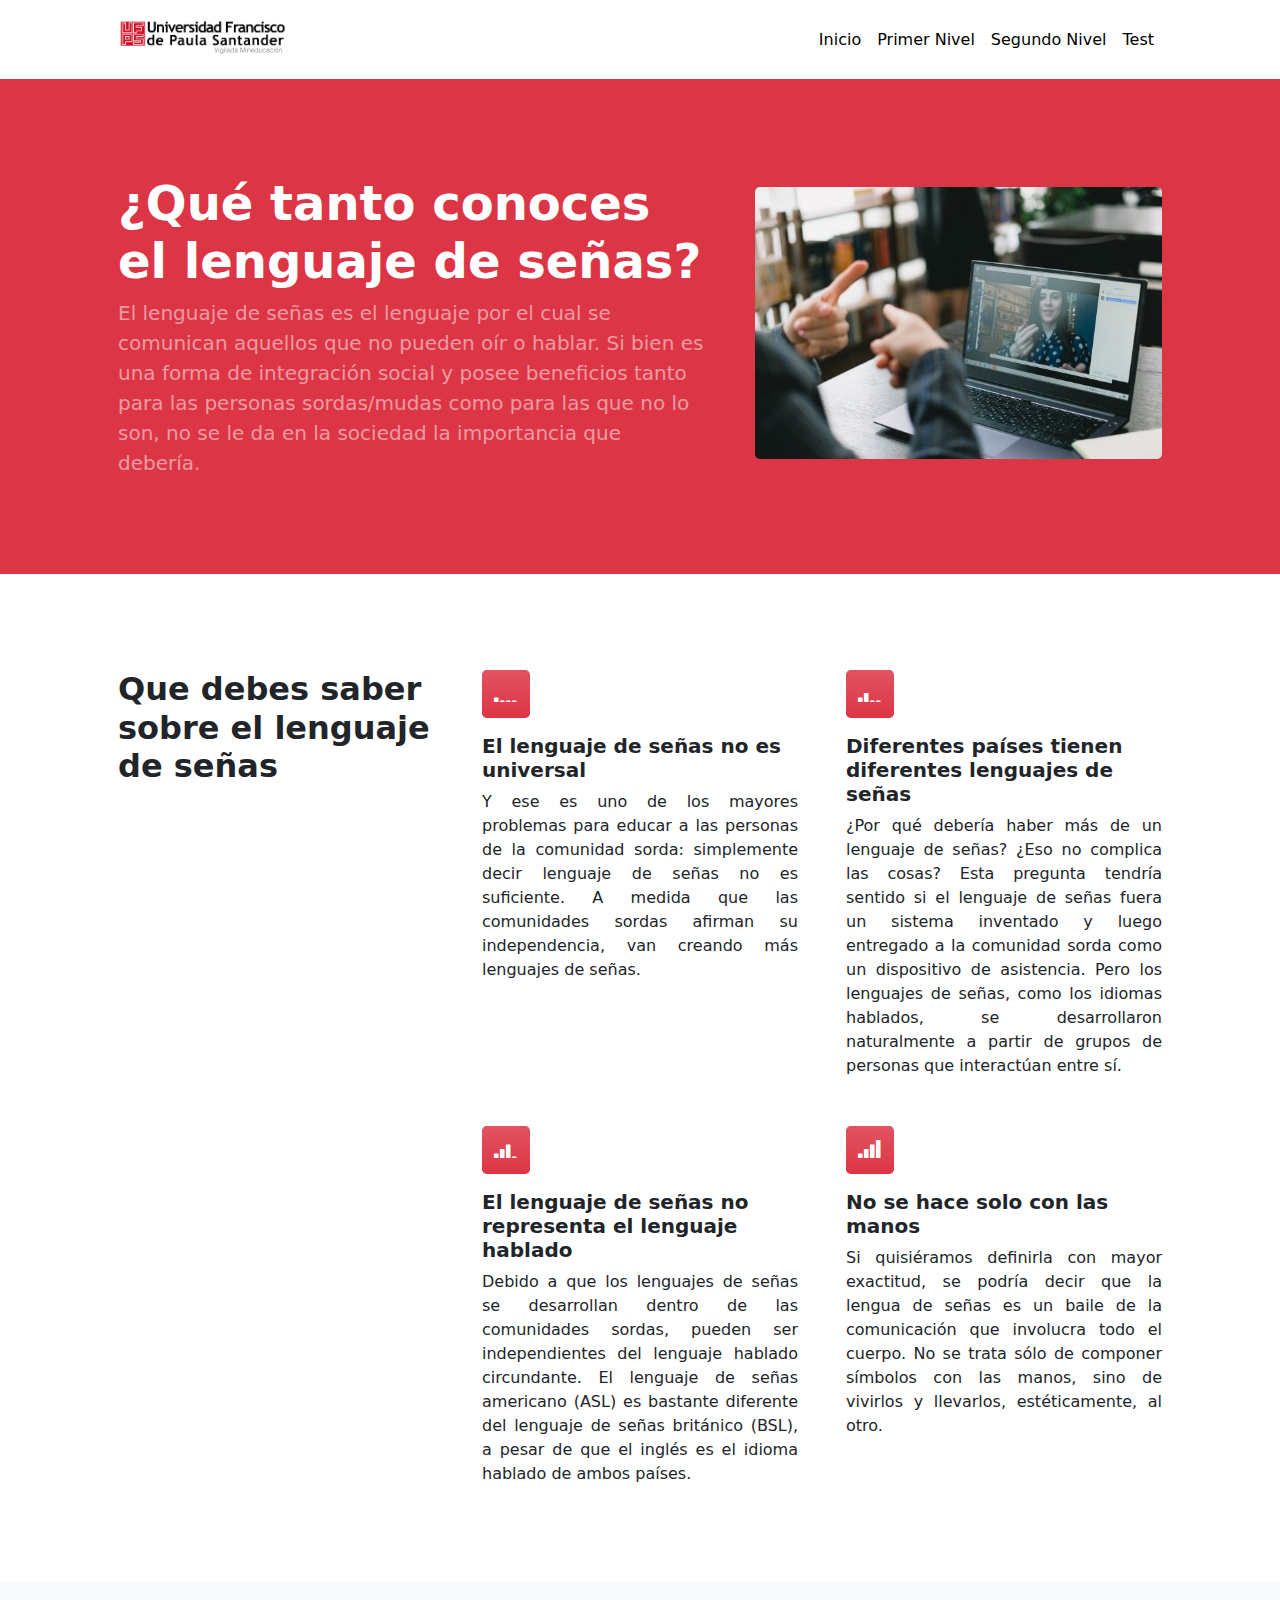
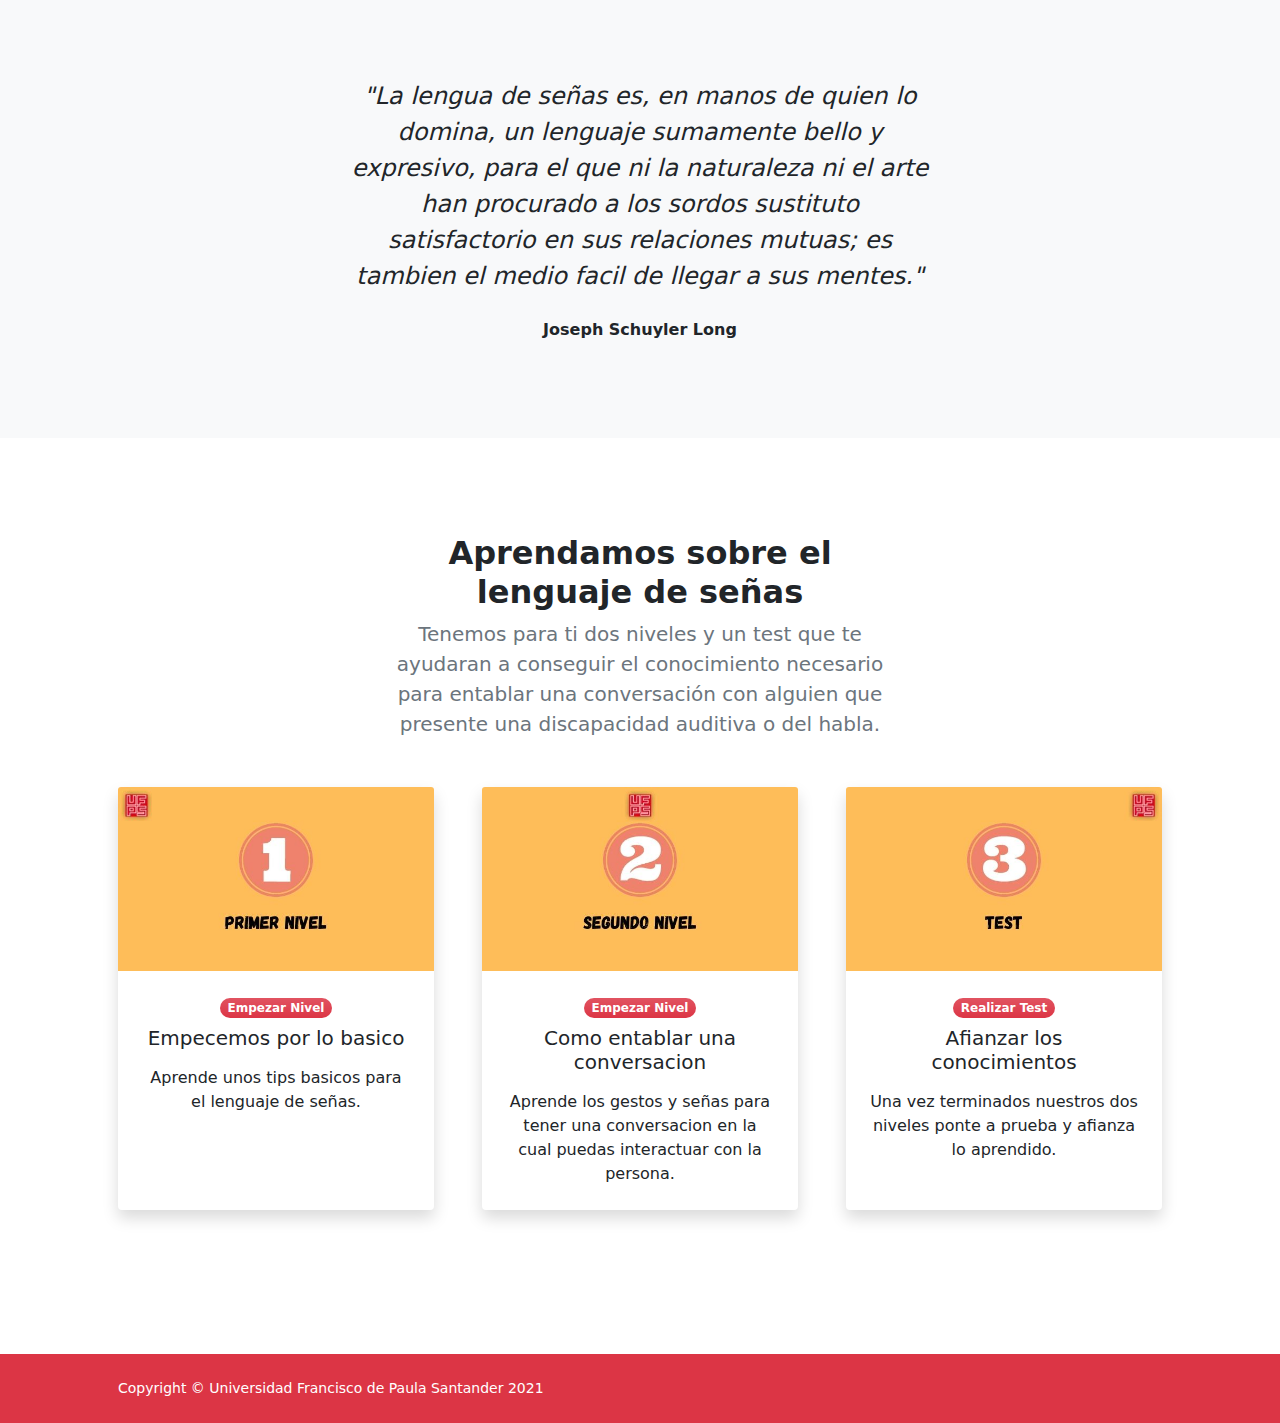
<file: index.html>
<!DOCTYPE html>
<html lang="en">

<head>
    <meta charset="utf-8" />
    <meta name="viewport" content="width=device-width, initial-scale=1, shrink-to-fit=no" />
    <meta name="description" content="" />
    <meta name="author" content="" />
    <title>ISL</title>
    <!-- Favicon-->
    <link rel="icon" type="image/x-icon" href="./assets/logoufps.png" />
    <!-- Bootstrap icons-->
    <link href="https://cdn.jsdelivr.net/npm/bootstrap-icons@1.5.0/font/bootstrap-icons.css" rel="stylesheet" />
    <!-- Core theme CSS (includes Bootstrap)-->
    <link href="css/styles.css" rel="stylesheet" />
</head>

<body class="d-flex flex-column h-100">
    <main class="flex-shrink-0">
        <!-- Navigation-->
        <nav class="navbar navbar-expand-lg navbar-dark bg-Light">
            <div class="container px-5">
                <a class="navbar-brand" href="index.html"><img src="./assets/Logo-nuevo-horizontal.png" class="img-fluid" alt="..." width="170" height="50"></a>
                <button class="navbar-toggler" type="button" data-bs-toggle="collapse" data-bs-target="#navbarSupportedContent" aria-controls="navbarSupportedContent" aria-expanded="false" aria-label="Toggle navigation">
                    <i style="color: black;" class="bi bi-list"></i>
                </button>
                <div class="collapse navbar-collapse" id="navbarSupportedContent">
                    <ul class="navbar-nav ms-auto mb-2 mb-lg-0">
                        <li class="nav-item"><a style="color: black;" class="nav-link" href="index.html">Inicio</a></li>
                        <li class="nav-item"><a style="color: black;" class="nav-link" href="nivel1.html">Primer Nivel</a></li>
                        <li class="nav-item"><a style="color: black;" class="nav-link" href="nivel2.html">Segundo Nivel</a></li>
                        <li class="nav-item"><a style="color: black;" class="nav-link" href="test.html">Test</a></li>
                    </ul>
                </div>
            </div>
        </nav>
        <!-- Header-->
        <header class="bg-danger py-5">
            <div class="container px-5">
                <div class="row gx-5 align-items-center justify-content-center">
                    <div class="col-lg-8 col-xl-7 col-xxl-6">
                        <div class="my-5 text-center text-xl-start">
                            <h1 class="display-5 fw-bolder text-white mb-2">¿Qué tanto conoces el lenguaje de señas?</h1>
                            <p class="lead fw-normal text-white-50 mb-4">El lenguaje de señas es el lenguaje por el cual se comunican aquellos que no pueden oír o hablar. Si bien es una forma de integración social y posee beneficios tanto para las personas sordas/mudas como para las que no lo son,
                                no se le da en la sociedad la importancia que debería.</p>
                        </div>
                    </div>
                    <div class="col-xl-5 col-xxl-6 d-none d-xl-block text-center"><img class="img-fluid rounded-3 my-5" src="./assets/señas.jpg" alt="..." /></div>
                </div>
            </div>
        </header>
        <!-- Features section-->
        <section class="py-5" id="features">
            <div class="container px-5 my-5">
                <div class="row gx-5">
                    <div class="col-lg-4 mb-5 mb-lg-0">
                        <h2 class="fw-bolder mb-0">Que debes saber sobre el lenguaje de señas</h2>
                    </div>
                    <div class="col-lg-8">
                        <div class="row gx-5 row-cols-1 row-cols-md-2">
                            <div class="col mb-5 h-100">
                                <div class="feature bg-danger bg-gradient text-white rounded-3 mb-3"><i class="bi bi-reception-1"></i></div>
                                <h2 class="h5" style="font-weight: bold;">El lenguaje de señas no es universal</h2>
                                <p class="mb-0" style="text-align: justify;">Y ese es uno de los mayores problemas para educar a las personas de la comunidad sorda: simplemente decir lenguaje de señas no es suficiente. A medida que las comunidades sordas afirman su independencia, van creando más
                                    lenguajes de señas.</p>
                            </div>
                            <div class="col mb-5 h-100">
                                <div class="feature bg-danger bg-gradient text-white rounded-3 mb-3"><i class="bi bi-reception-2"></i></div>
                                <h2 class="h5" style="font-weight: bold;">Diferentes países tienen diferentes lenguajes de señas</h2>
                                <p class="mb-0" style="text-align: justify;">¿Por qué debería haber más de un lenguaje de señas? ¿Eso no complica las cosas? Esta pregunta tendría sentido si el lenguaje de señas fuera un sistema inventado y luego entregado a la comunidad sorda como un dispositivo
                                    de asistencia. Pero los lenguajes de señas, como los idiomas hablados, se desarrollaron naturalmente a partir de grupos de personas que interactúan entre sí. </p>
                            </div>
                            <div class="col mb-5 mb-md-0 h-100">
                                <div class="feature bg-danger bg-gradient text-white rounded-3 mb-3"><i class="bi bi-reception-3"></i></div>
                                <h2 class="h5" style="font-weight: bold;">El lenguaje de señas no representa el lenguaje hablado</h2>
                                <p class="mb-0" style="text-align: justify;">Debido a que los lenguajes de señas se desarrollan dentro de las comunidades sordas, pueden ser independientes del lenguaje hablado circundante. El lenguaje de señas americano (ASL) es bastante diferente del lenguaje de
                                    señas británico (BSL), a pesar de que el inglés es el idioma hablado de ambos países. </p>
                            </div>
                            <div class="col h-100">
                                <div class="feature bg-danger bg-gradient text-white rounded-3 mb-3"><i class="bi bi-reception-4"></i></div>
                                <h2 class="h5" style="font-weight: bold;">No se hace solo con las manos</h2>
                                <p class="mb-0" style="text-align: justify;">Si quisiéramos definirla con mayor exactitud, se podría decir que la lengua de señas es un baile de la comunicación que involucra todo el cuerpo. No se trata sólo de componer símbolos con las manos, sino de vivirlos y llevarlos,
                                    estéticamente, al otro.</p>
                            </div>
                        </div>
                    </div>
                </div>
            </div>
        </section>
        <!-- Testimonial section-->
        <div class="py-5 bg-light">
            <div class="container px-5 my-5">
                <div class="row gx-5 justify-content-center">
                    <div class="col-lg-10 col-xl-7">
                        <div class="text-center">
                            <div class="fs-4 mb-4 fst-italic">"La lengua de señas es, en manos de quien lo domina, un lenguaje sumamente bello y expresivo, para el que ni la naturaleza ni el arte han procurado a los sordos sustituto satisfactorio en sus relaciones mutuas; es tambien el
                                medio facil de llegar a sus mentes."</div>
                            <div class="d-flex align-items-center justify-content-center">
                                <div class="fw-bold">
                                    Joseph Schuyler Long
                                </div>
                            </div>
                        </div>
                    </div>
                </div>
            </div>
        </div>
        <!-- Blog preview section-->
        <section class="py-5">
            <div class="container px-5 my-5">
                <div class="row gx-5 justify-content-center">
                    <div class="col-lg-8 col-xl-6">
                        <div class="text-center">
                            <h2 class="fw-bolder">Aprendamos sobre el lenguaje de señas</h2>
                            <p class="lead fw-normal text-muted mb-5">Tenemos para ti dos niveles y un test que te ayudaran a conseguir el conocimiento necesario para entablar una conversación con alguien que presente una discapacidad auditiva o del habla.</p>
                        </div>
                    </div>
                </div>
                <div class="row gx-5">
                    <div class="col-lg-4 mb-5">
                        <div class="card h-100 shadow border-0">
                            <img class="card-img-top" src="./assets/nivel1.jpg" alt="..." />
                            <div class="card-body p-4" style="text-align: center;">
                                <div class="badge bg-danger bg-gradient rounded-pill mb-2">Empezar Nivel</div>
                                <a class="text-decoration-none link-dark stretched-link" href="nivel1.html">
                                    <h5 class="card-title mb-3">Empecemos por lo basico</h5>
                                </a>
                                <p class="card-text mb-0">Aprende unos tips basicos para el lenguaje de señas.</p>
                            </div>
                        </div>
                    </div>
                    <div class="col-lg-4 mb-5">
                        <div class="card h-100 shadow border-0">
                            <img class="card-img-top" src="./assets/nivel2.jpg" alt="..." />
                            <div class="card-body p-4" style="text-align: center;">
                                <div class="badge bg-danger bg-gradient rounded-pill mb-2">Empezar Nivel</div>
                                <a class="text-decoration-none link-dark stretched-link" href="nivel2.html">
                                    <h5 class="card-title mb-3">Como entablar una conversacion</h5>
                                </a>
                                <p class="card-text mb-0">Aprende los gestos y señas para tener una conversacion en la cual puedas interactuar con la persona.</p>
                            </div>
                        </div>
                    </div>
                    <div class="col-lg-4 mb-5">
                        <div class="card h-100 shadow border-0">
                            <img class="card-img-top" src="./assets/nivel3.jpg" alt="..." />
                            <div class="card-body p-4" style="text-align: center;">
                                <div class="badge bg-danger bg-gradient rounded-pill mb-2">Realizar Test</div>
                                <a class="text-decoration-none link-dark stretched-link" href="test.html">
                                    <h5 class="card-title mb-3">Afianzar los conocimientos</h5>
                                </a>
                                <p class="card-text mb-0">Una vez terminados nuestros dos niveles ponte a prueba y afianza lo aprendido.</p>
                            </div>
                        </div>
                    </div>
                </div>
            </div>
        </section>
    </main>
    <!-- Footer-->
    <footer class="bg-danger py-4 mt-auto">
        <div class="container px-5">
            <div class="row align-items-center justify-content-between flex-column flex-sm-row">
                <div class="col-auto">
                    <div class="small m-0 text-white">Copyright &copy; Universidad Francisco de Paula Santander 2021</div>
                </div>
            </div>
        </div>
    </footer>
    <!-- Bootstrap core JS-->
    <script src="https://cdn.jsdelivr.net/npm/bootstrap@5.1.3/dist/js/bootstrap.bundle.min.js"></script>
    <!-- Core theme JS-->
    <script src="./js/scripts.js"></script>
</body>

</html>
</file>
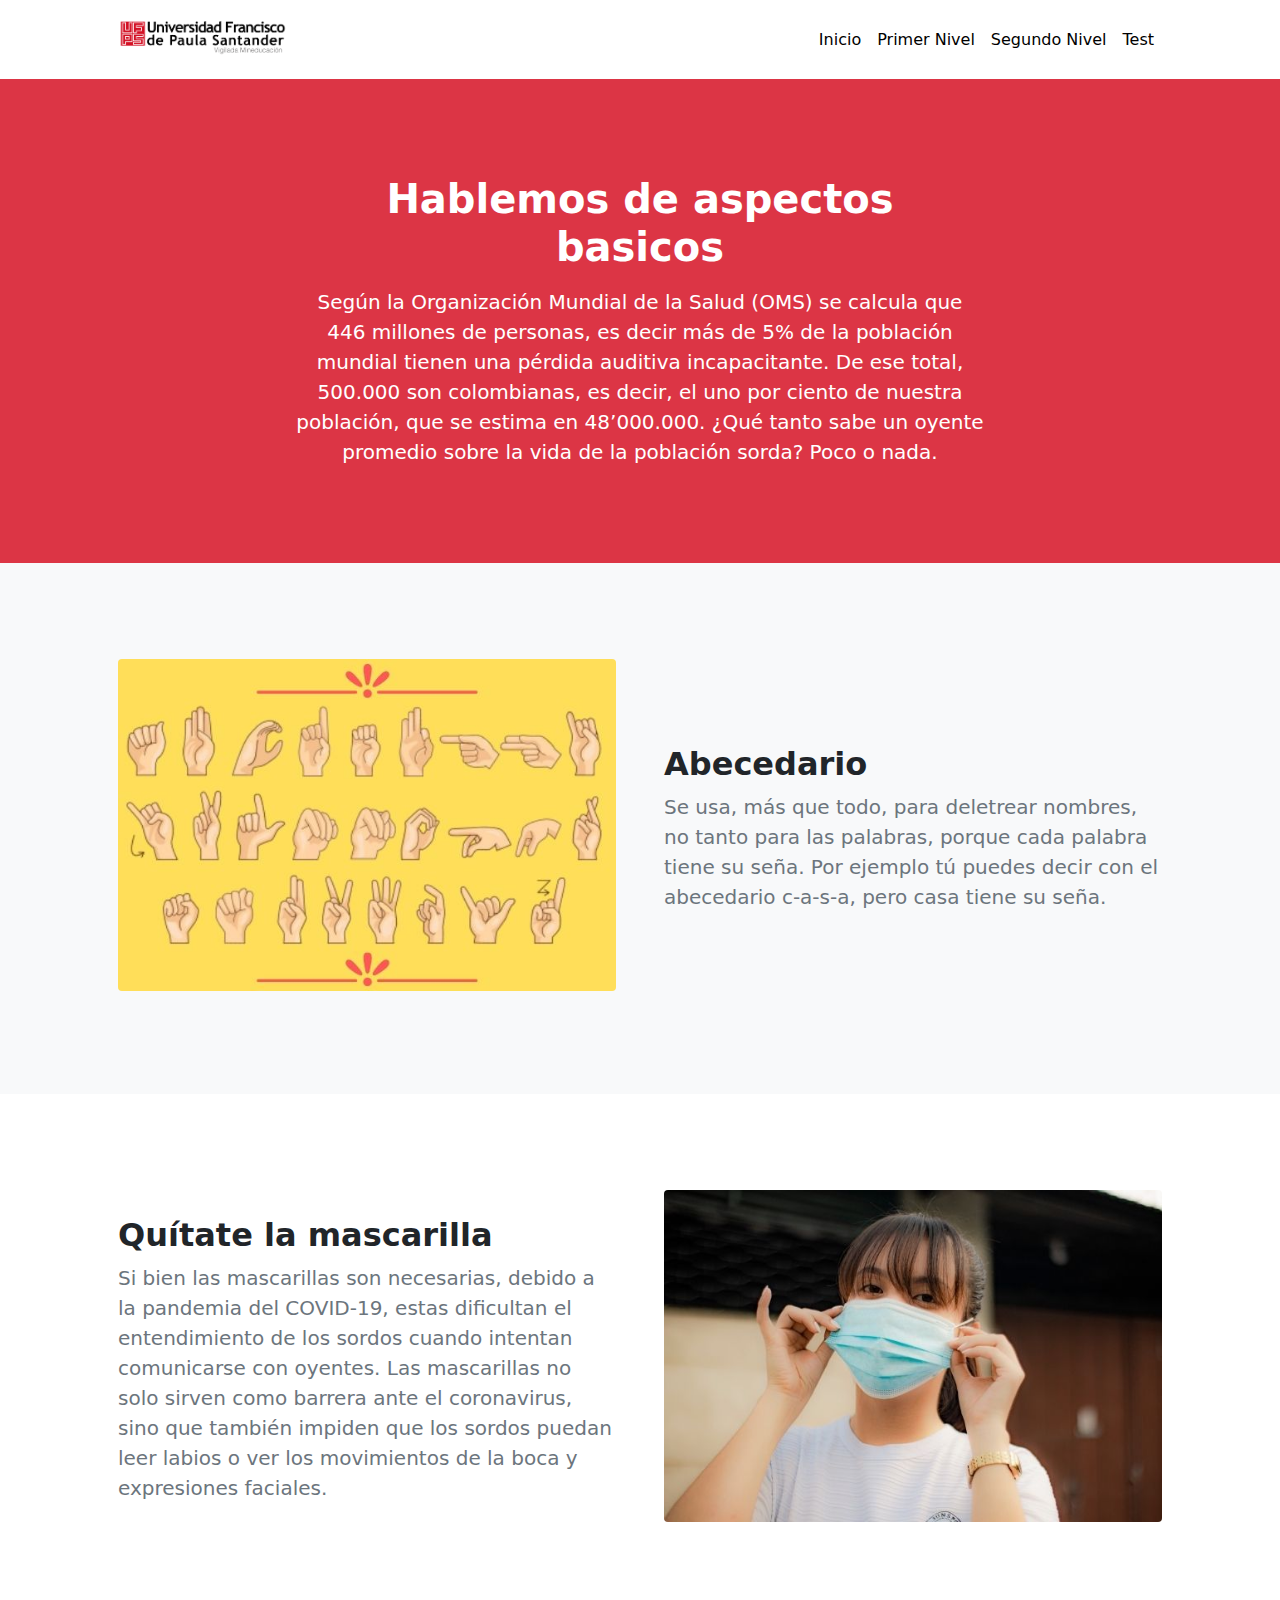
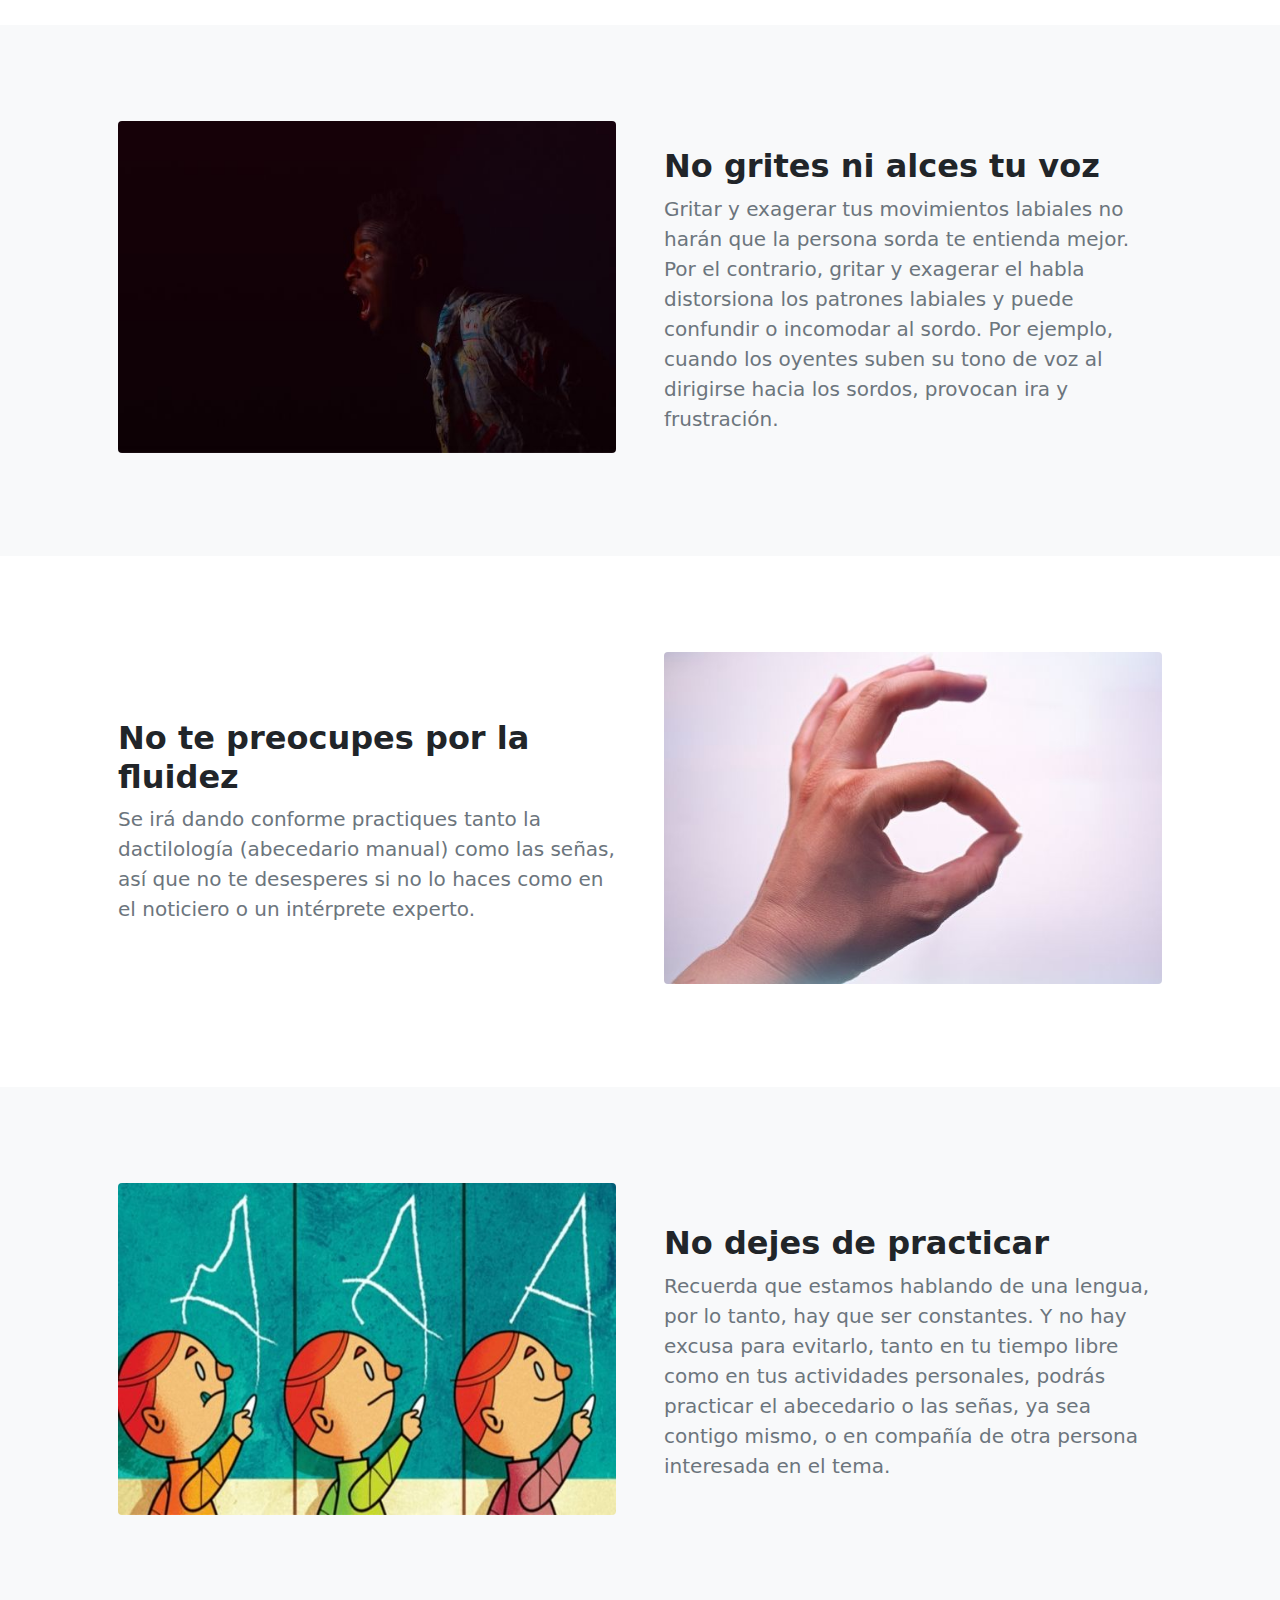
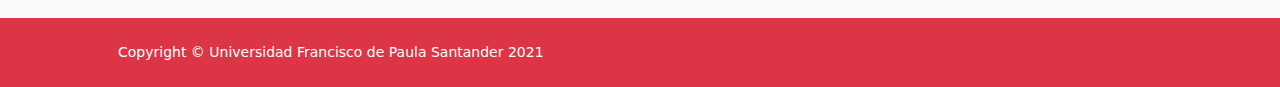
<file: nivel1.html>
<!DOCTYPE html>
<html lang="en">

<head>
    <meta charset="utf-8" />
    <meta name="viewport" content="width=device-width, initial-scale=1, shrink-to-fit=no" />
    <meta name="description" content="" />
    <meta name="author" content="" />
    <title>ISL</title>
    <!-- Favicon-->
    <link rel="icon" type="image/x-icon" href="./assets/logoufps.png" />
    <!-- Bootstrap icons-->
    <link href="https://cdn.jsdelivr.net/npm/bootstrap-icons@1.5.0/font/bootstrap-icons.css" rel="stylesheet" />
    <!-- Core theme CSS (includes Bootstrap)-->
    <link href="css/styles.css" rel="stylesheet" />
</head>

<body class="d-flex flex-column">
    <main class="flex-shrink-0">
        <!-- Navigation-->
        <nav class="navbar navbar-expand-lg navbar-dark bg-Light">
            <div class="container px-5">
                <a class="navbar-brand" href="index.html"><img src="./assets/Logo-nuevo-horizontal.png" class="img-fluid" alt="..." width="170" height="50"></a>
                <button class="navbar-toggler" type="button" data-bs-toggle="collapse" data-bs-target="#navbarSupportedContent" aria-controls="navbarSupportedContent" aria-expanded="false" aria-label="Toggle navigation">
                    <i style="color: black;" class="bi bi-list"></i>
                </button>
                <div class="collapse navbar-collapse" id="navbarSupportedContent">
                    <ul class="navbar-nav ms-auto mb-2 mb-lg-0">
                        <li class="nav-item"><a style="color: black;" class="nav-link" href="index.html">Inicio</a></li>
                        <li class="nav-item"><a style="color: black;" class="nav-link" href="nivel1.html">Primer Nivel</a></li>
                        <li class="nav-item"><a style="color: black;" class="nav-link" href="nivel2.html">Segundo Nivel</a></li>
                        <li class="nav-item"><a style="color: black;" class="nav-link" href="test.html">Test</a></li>
                    </ul>
                </div>
            </div>
        </nav>
        <!-- Header-->
        <header class="bg-danger py-5">
            <div class="container px-5">
                <div class="row justify-content-center">
                    <div class="col-lg-8 col-xxl-6">
                        <div class="text-center my-5">
                            <h1 class="fw-bolder mb-3" style="color: white;">Hablemos de aspectos basicos</h1>
                            <p class="lead fw-normal mb-4" style="color: white;">Según la Organización Mundial de la Salud (OMS) se calcula que 446 millones de personas, es decir más de 5% de la población mundial tienen una pérdida auditiva incapacitante. De ese total, 500.000 son colombianas, es decir,
                                el uno por ciento de nuestra población, que se estima en 48’000.000. ¿Qué tanto sabe un oyente promedio sobre la vida de la población sorda? Poco o nada.</p>
                        </div>
                    </div>
                </div>
            </div>
        </header>
        <!-- About section uno-->
        <section class="py-5 bg-light" id="scroll-target">
            <div class="container px-5 my-5">
                <div class="row gx-5 align-items-center">
                    <div class="col-lg-6"><img class="img-fluid rounded mb-5 mb-lg-0" src="./assets/abecedario.jpg" alt="..." /></div>
                    <div class="col-lg-6">
                        <h2 class="fw-bolder">Abecedario</h2>
                        <p class="lead fw-normal text-muted mb-0">Se usa, más que todo, para deletrear nombres, no tanto para las palabras, porque cada palabra tiene su seña. Por ejemplo tú puedes decir con el abecedario c-a-s-a, pero casa tiene su seña.</p>
                    </div>
                </div>
            </div>
        </section>
        <!-- About section dos-->
        <section class="py-5">
            <div class="container px-5 my-5">
                <div class="row gx-5 align-items-center">
                    <div class="col-lg-6 order-first order-lg-last"><img class="img-fluid rounded mb-5 mb-lg-0" src="./assets/mascarilla.jpg" alt="..." /></div>
                    <div class="col-lg-6">
                        <h2 class="fw-bolder">Quítate la mascarilla</h2>
                        <p class="lead fw-normal text-muted mb-0">Si bien las mascarillas son necesarias, debido a la pandemia del COVID-19, estas dificultan el entendimiento de los sordos cuando intentan comunicarse con oyentes. Las mascarillas no solo sirven como barrera ante el coronavirus,
                            sino que también impiden que los sordos puedan leer labios o ver los movimientos de la boca y expresiones faciales.</p>
                    </div>
                </div>
            </div>
        </section>
        <!-- About section tres-->
        <section class="py-5 bg-light" id="scroll-target">
            <div class="container px-5 my-5">
                <div class="row gx-5 align-items-center">
                    <div class="col-lg-6"><img class="img-fluid rounded mb-5 mb-lg-0" src="./assets/grito.jpg" alt="..." /></div>
                    <div class="col-lg-6">
                        <h2 class="fw-bolder">No grites ni alces tu voz</h2>
                        <p class="lead fw-normal text-muted mb-0">Gritar y exagerar tus movimientos labiales no harán que la persona sorda te entienda mejor. Por el contrario, gritar y exagerar el habla distorsiona los patrones labiales y puede confundir o incomodar al sordo. Por ejemplo, cuando
                            los oyentes suben su tono de voz al dirigirse hacia los sordos, provocan ira y frustración.</p>
                    </div>
                </div>
            </div>
        </section>
        <!-- About section cuatro-->
        <section class="py-5">
            <div class="container px-5 my-5">
                <div class="row gx-5 align-items-center">
                    <div class="col-lg-6 order-first order-lg-last"><img class="img-fluid rounded mb-5 mb-lg-0" src="./assets/fluides.jpg" alt="..." /></div>
                    <div class="col-lg-6">
                        <h2 class="fw-bolder">No te preocupes por la fluidez</h2>
                        <p class="lead fw-normal text-muted mb-0">Se irá dando conforme practiques tanto la dactilología (abecedario manual) como las señas, así que no te desesperes si no lo haces como en el noticiero o un intérprete experto.</p>
                    </div>
                </div>
            </div>
        </section>
        <!-- About section cinco-->
        <section class="py-5 bg-light" id="scroll-target">
            <div class="container px-5 my-5">
                <div class="row gx-5 align-items-center">
                    <div class="col-lg-6"><img class="img-fluid rounded mb-5 mb-lg-0" src="./assets/practica.jpg" alt="..." /></div>
                    <div class="col-lg-6">
                        <h2 class="fw-bolder">No dejes de practicar</h2>
                        <p class="lead fw-normal text-muted mb-0">Recuerda que estamos hablando de una lengua, por lo tanto, hay que ser constantes. Y no hay excusa para evitarlo, tanto en tu tiempo libre como en tus actividades personales, podrás practicar el abecedario o las señas, ya sea contigo
                            mismo, o en compañía de otra persona interesada en el tema.</p>
                    </div>
                </div>
            </div>
        </section>
    </main>
    <!-- Footer-->
    <footer class="bg-danger py-4 mt-auto">
        <div class="container px-5">
            <div class="row align-items-center justify-content-between flex-column flex-sm-row">
                <div class="col-auto">
                    <div class="small m-0 text-white">Copyright &copy; Universidad Francisco de Paula Santander 2021</div>
                </div>
            </div>
        </div>
    </footer>
    <!-- Bootstrap core JS-->
    <script src="https://cdn.jsdelivr.net/npm/bootstrap@5.1.3/dist/js/bootstrap.bundle.min.js"></script>
    <!-- Core theme JS-->
    <script src="./js/scripts.js"></script>
</body>

</html>
</file>
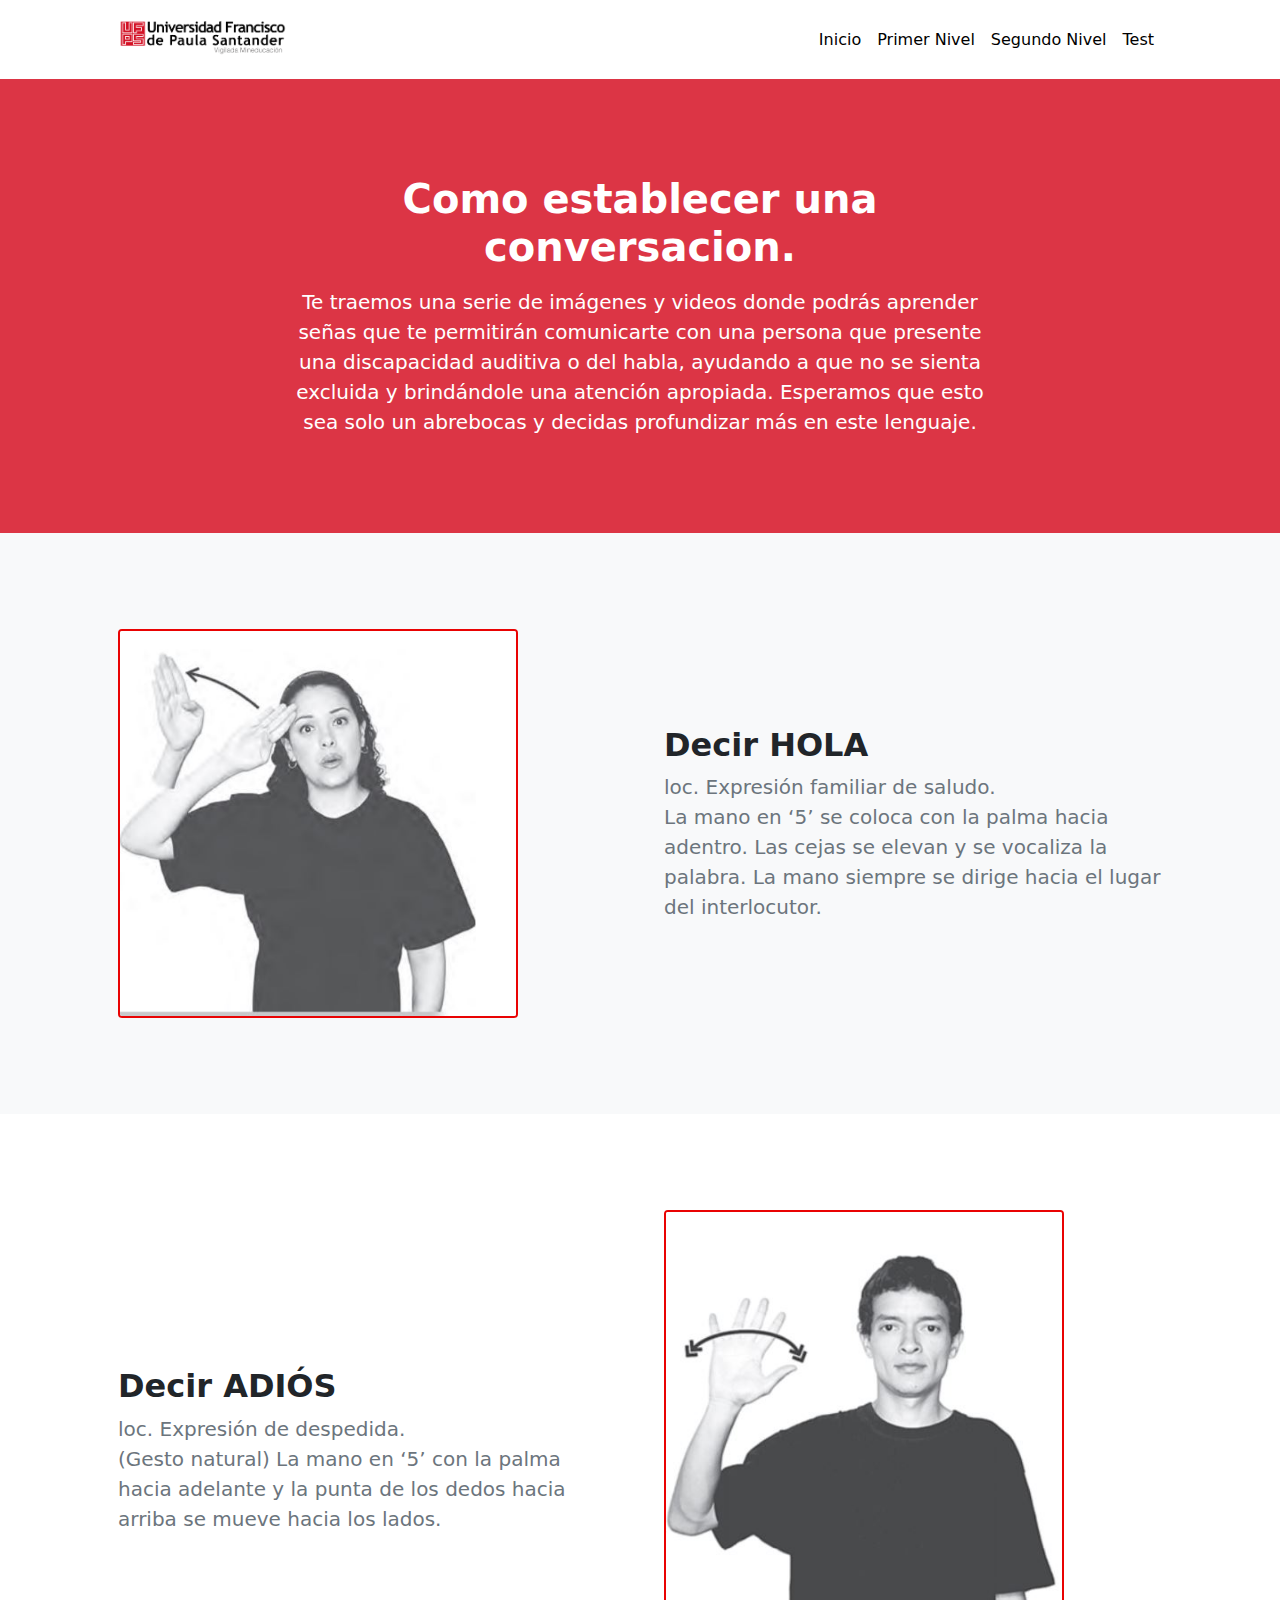
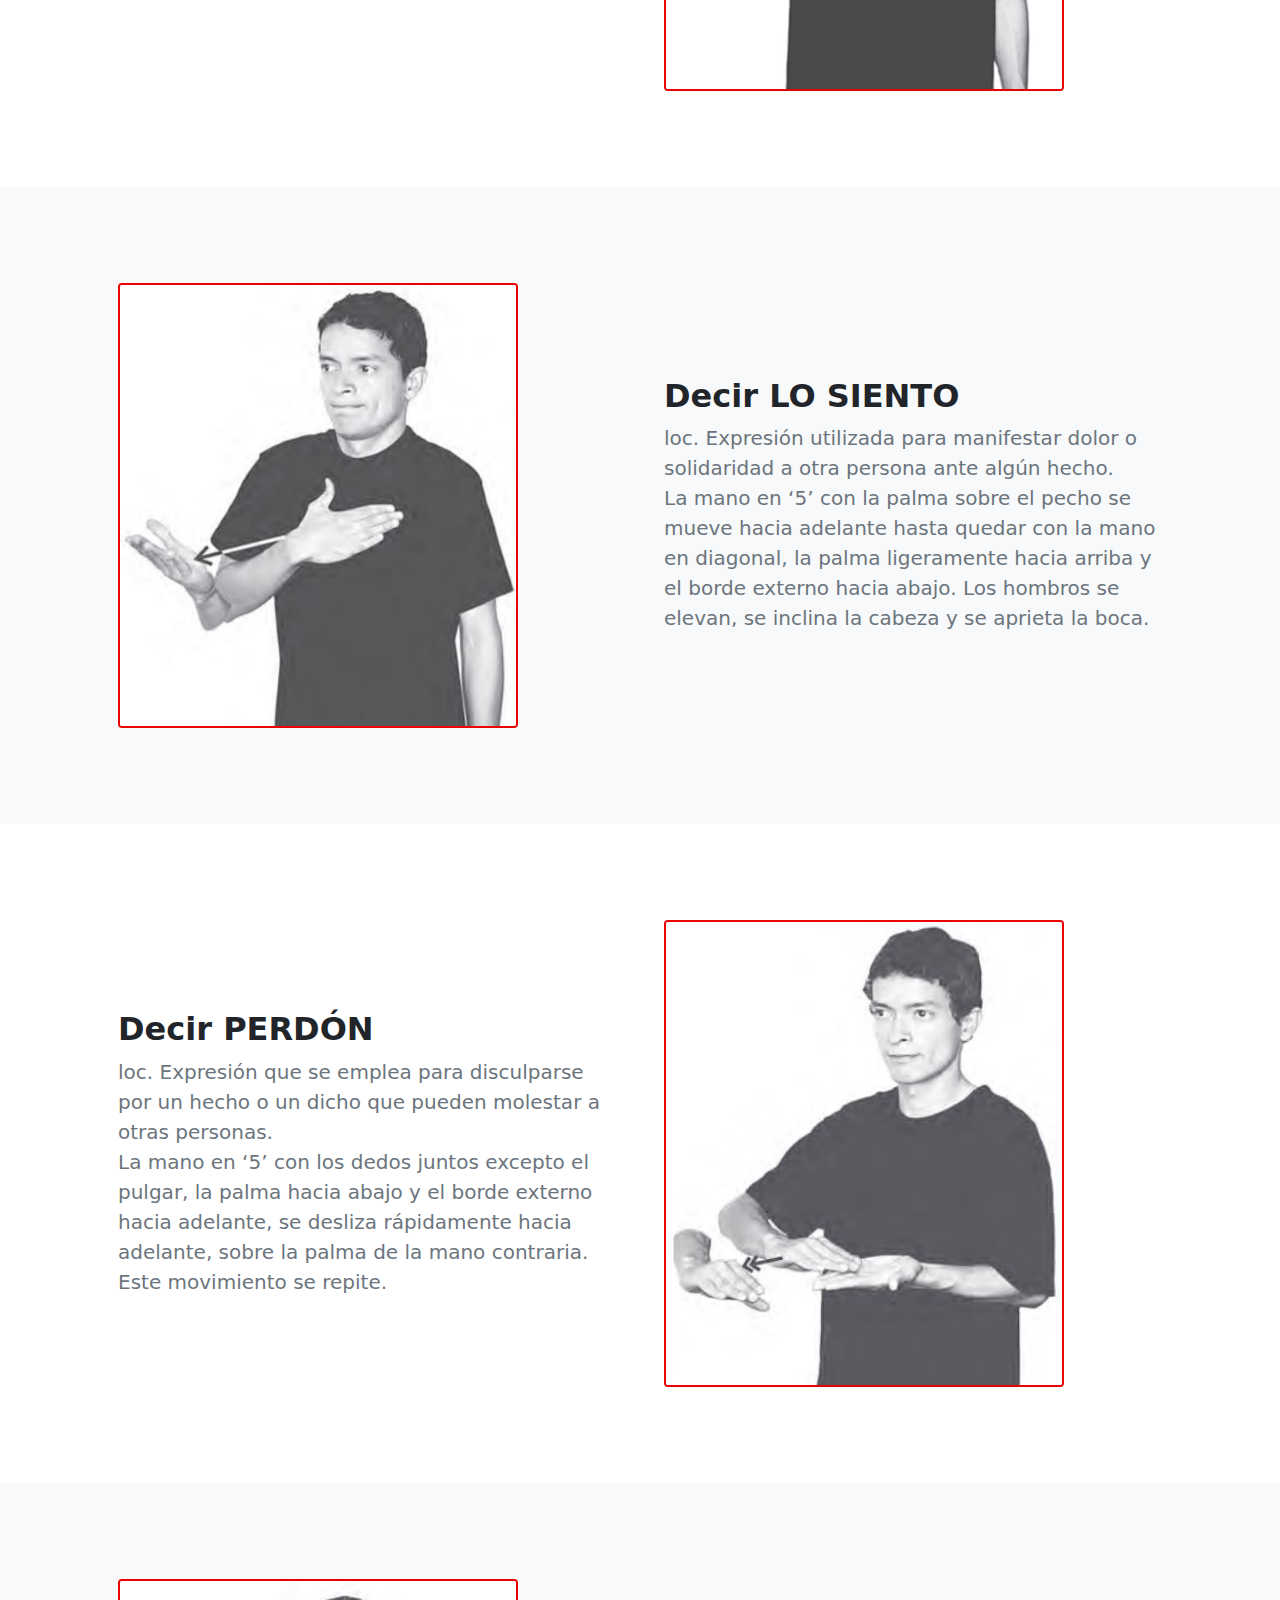
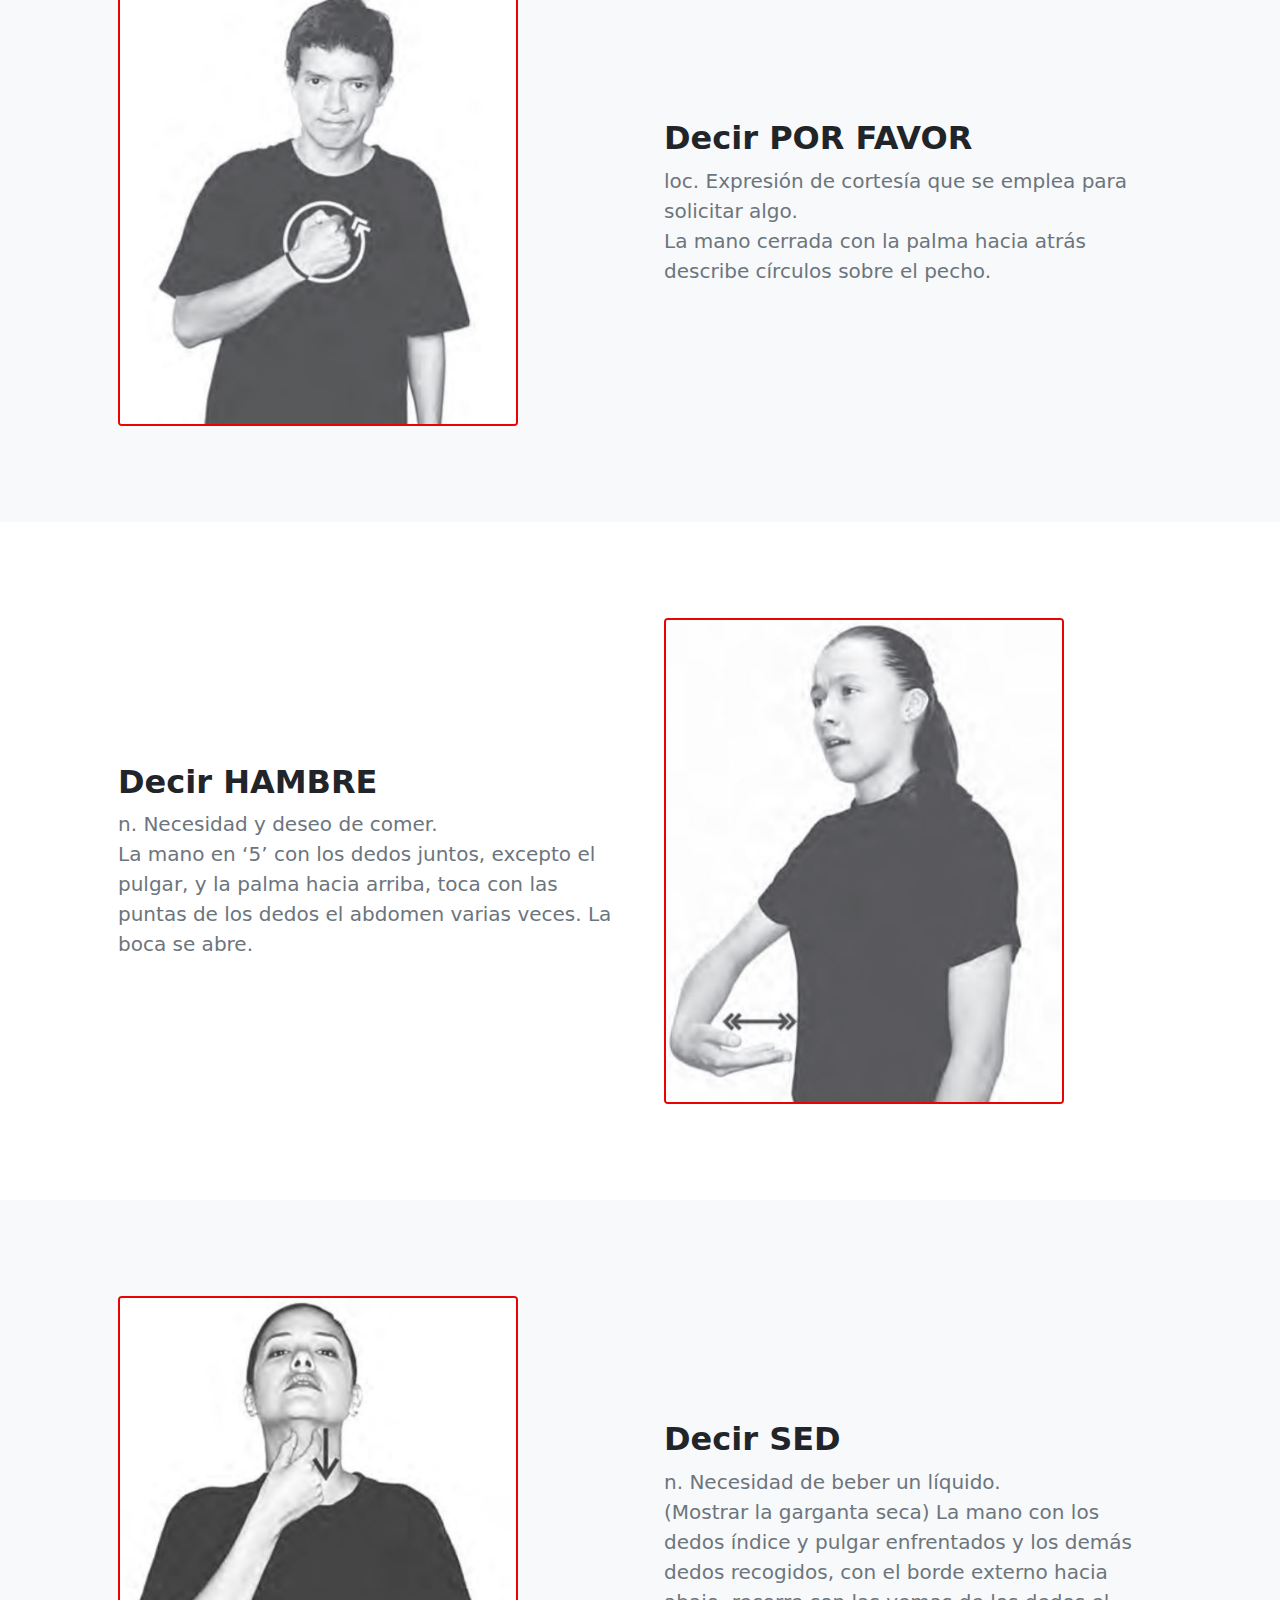
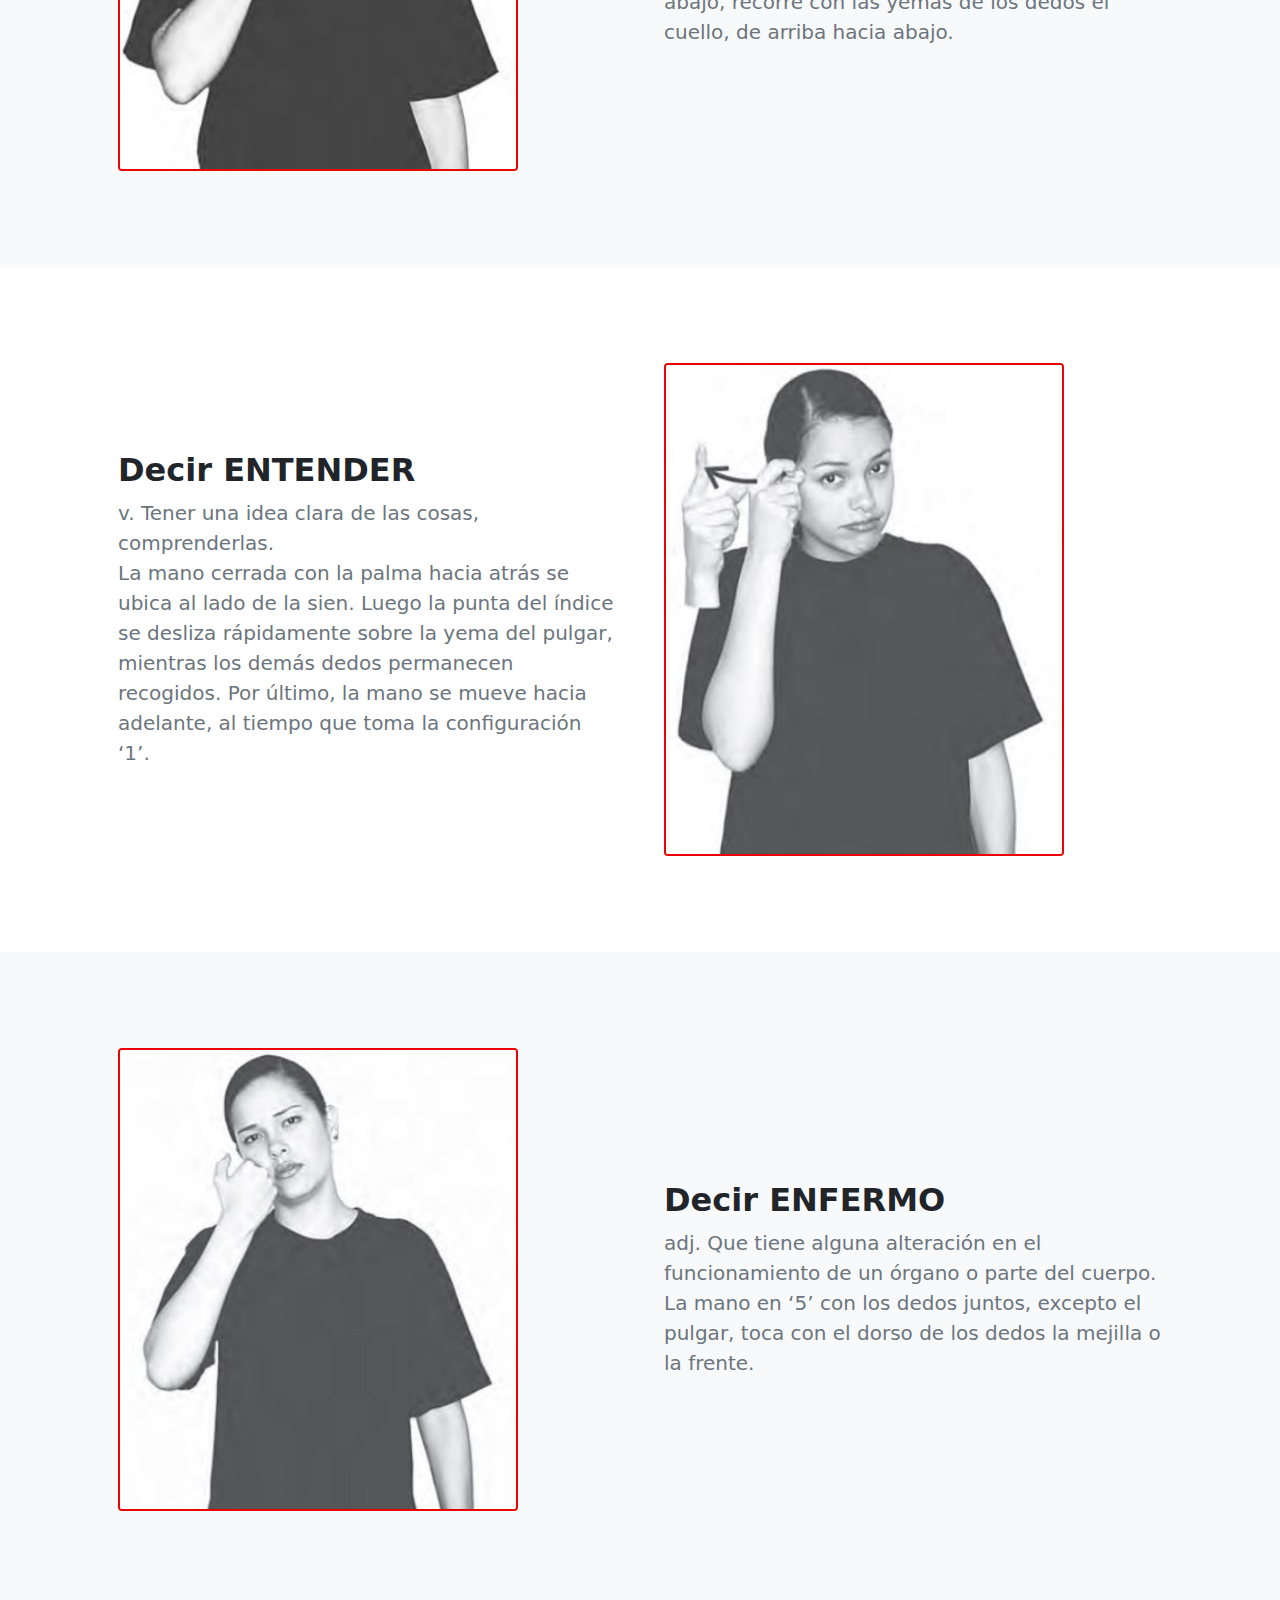
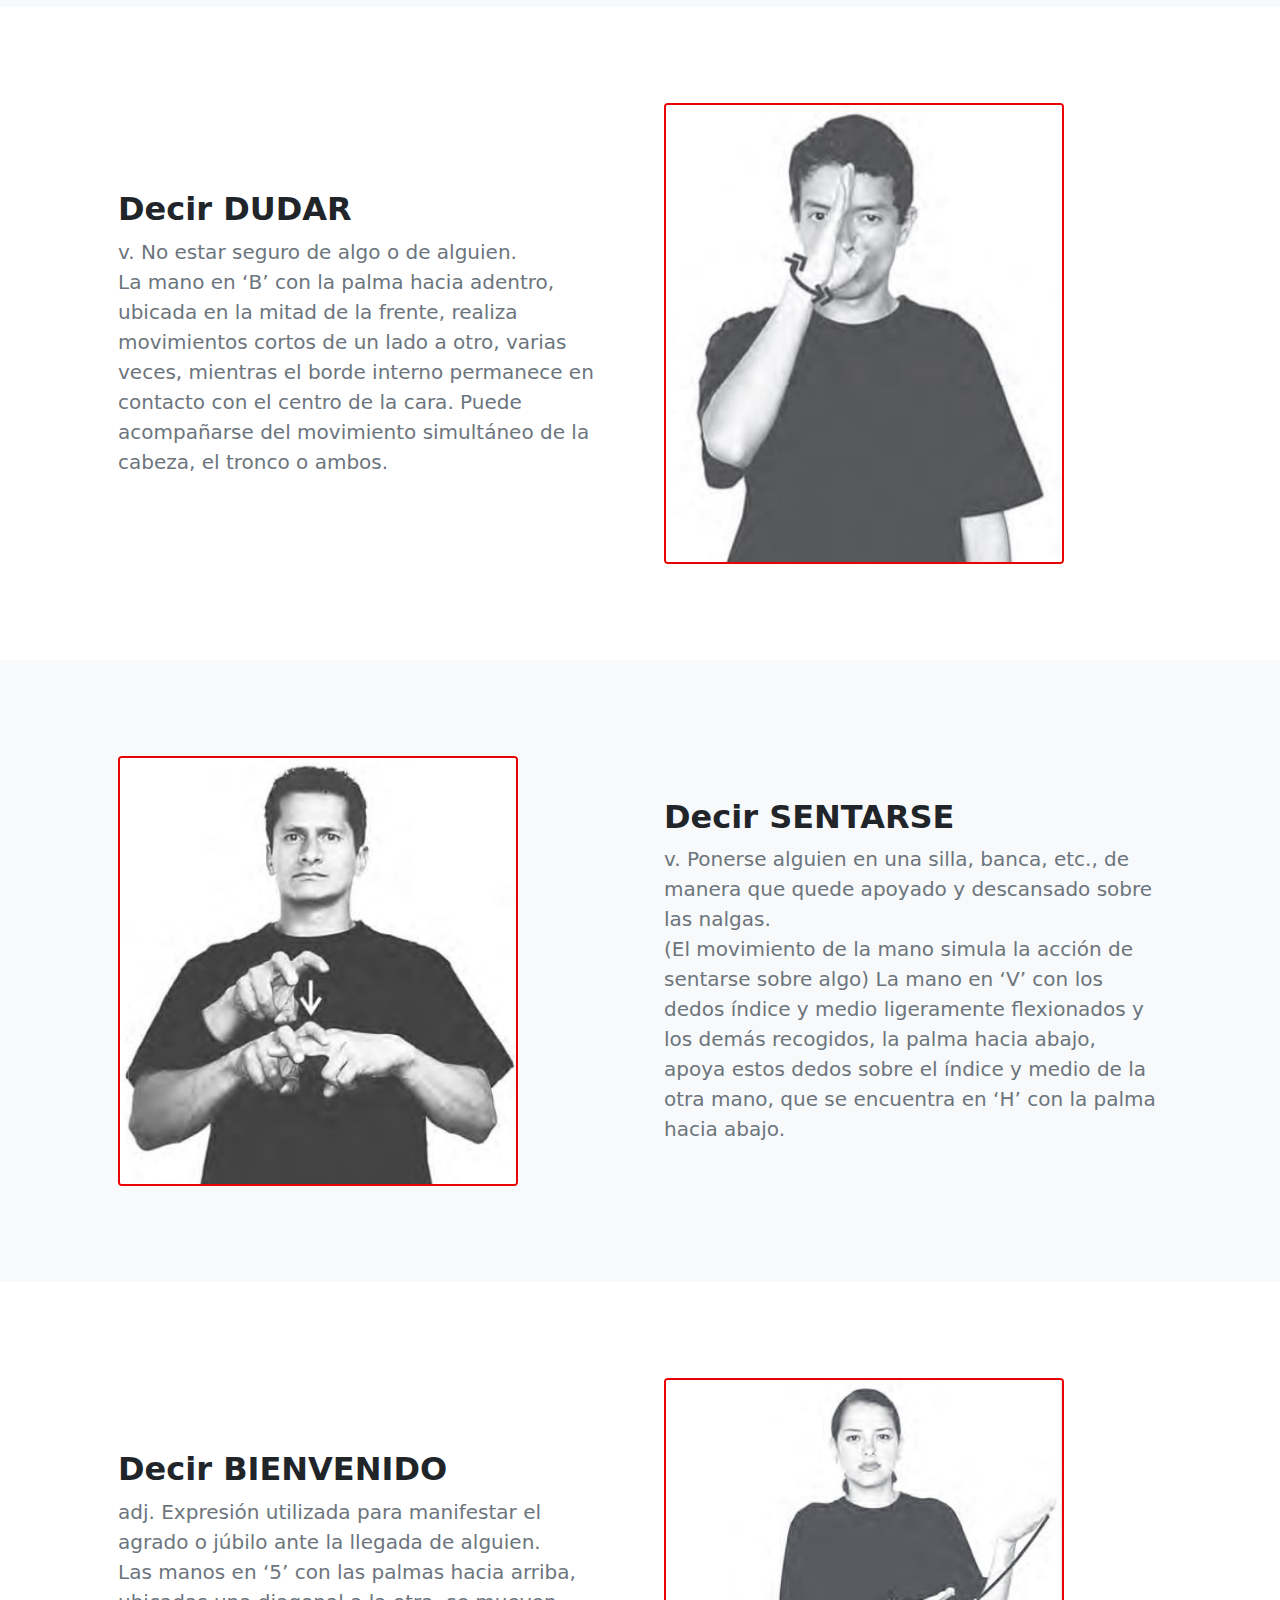
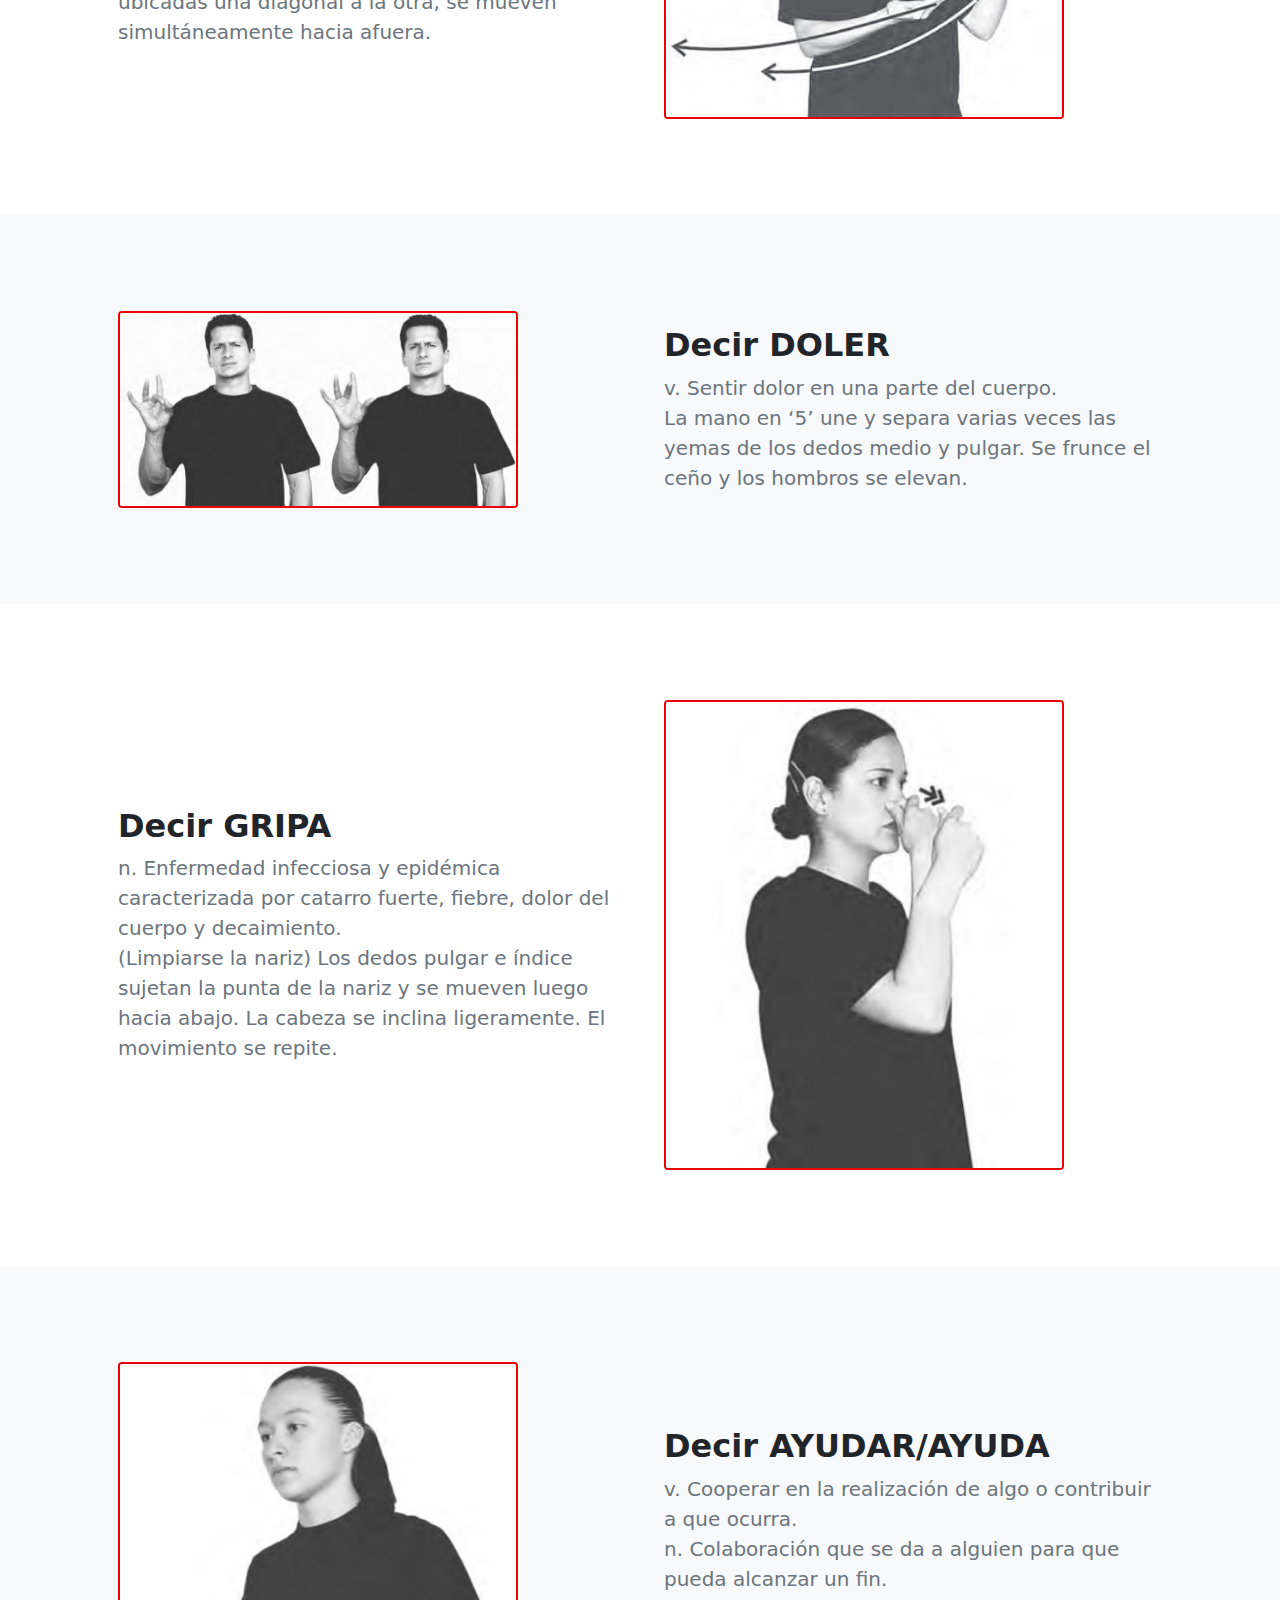
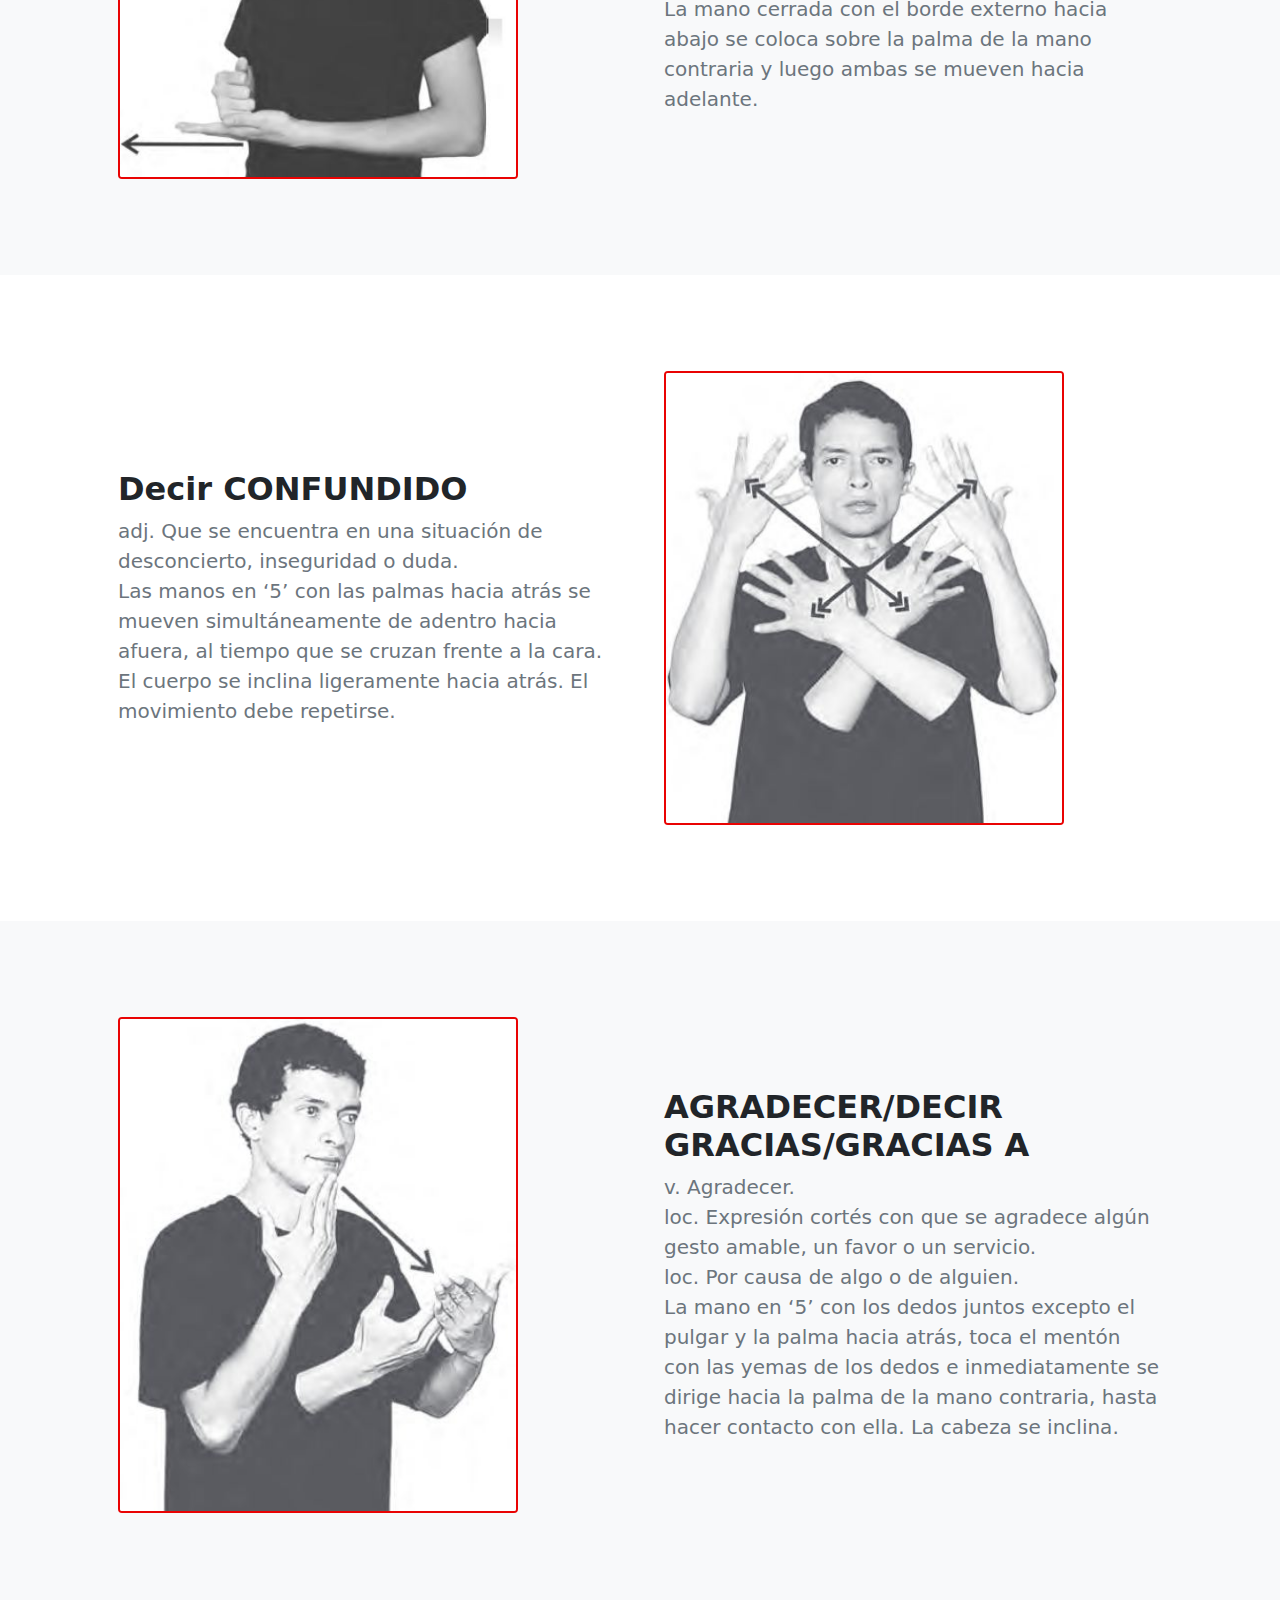
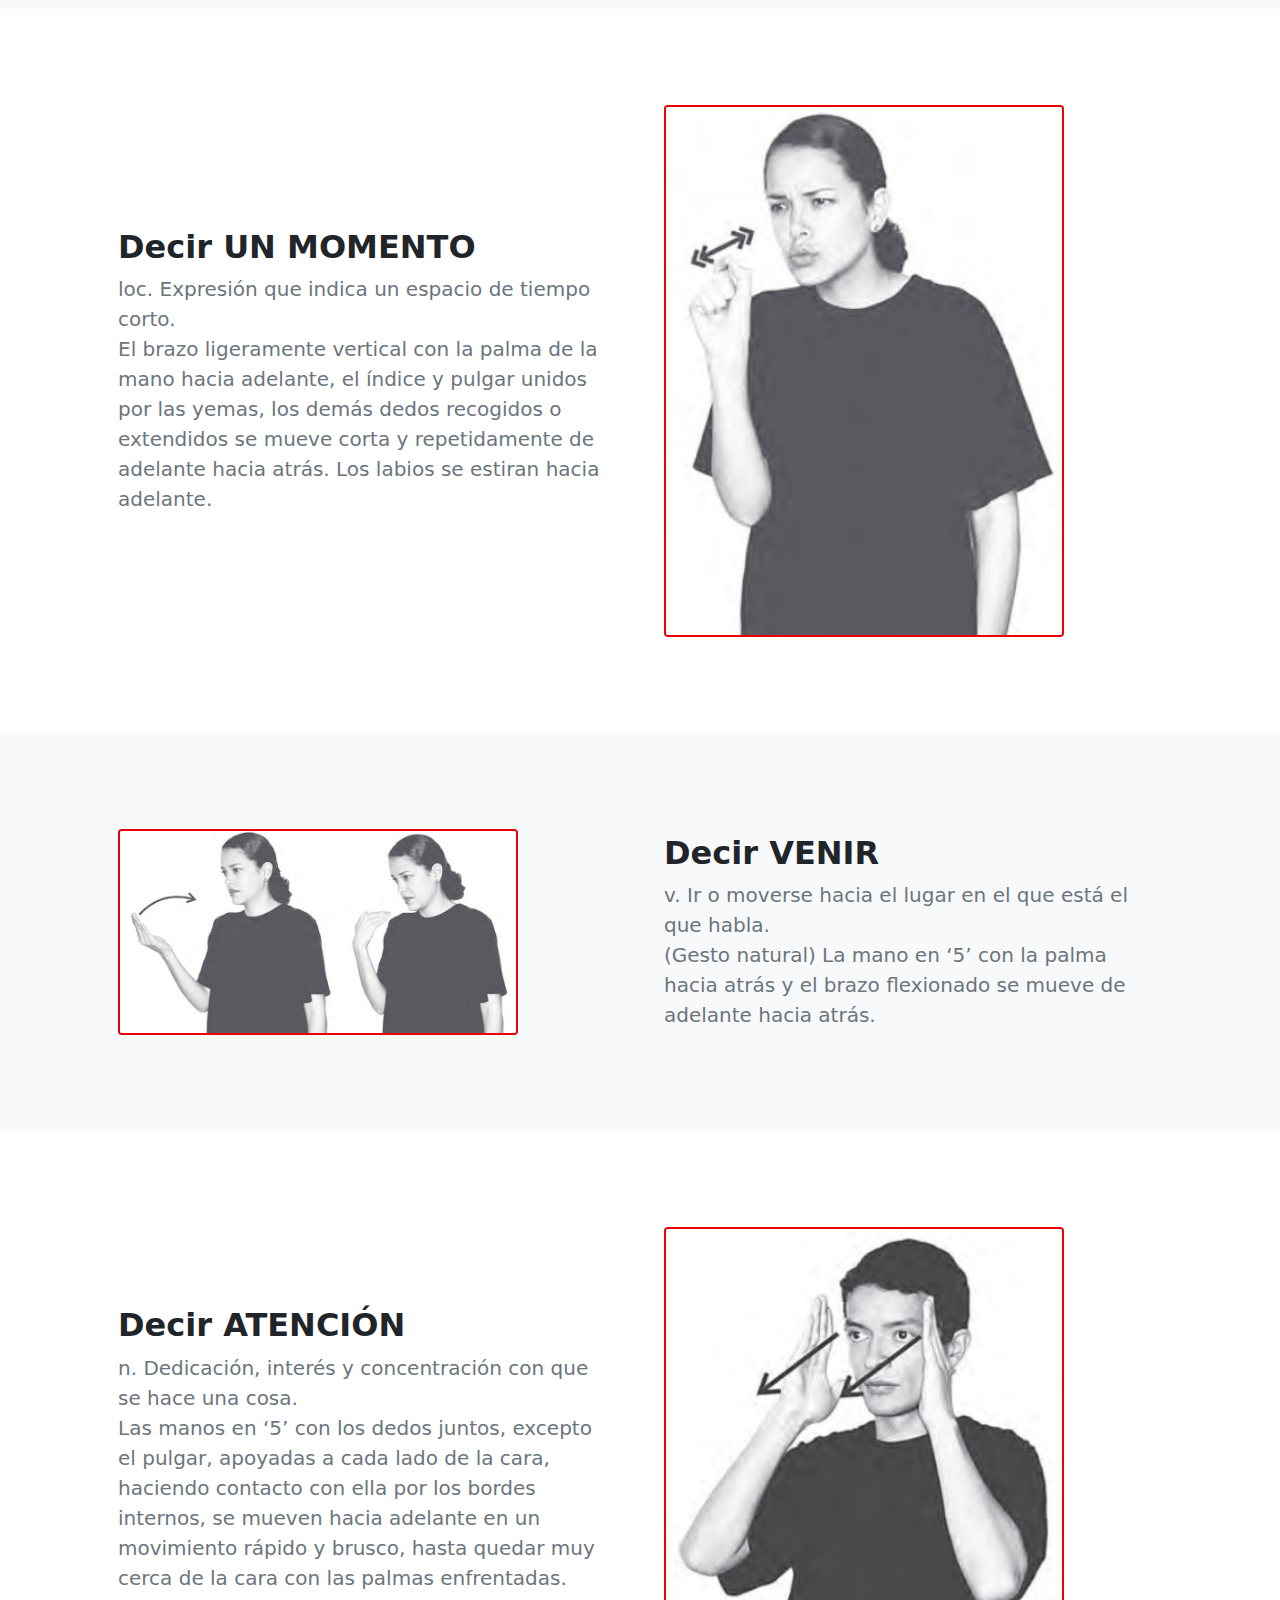
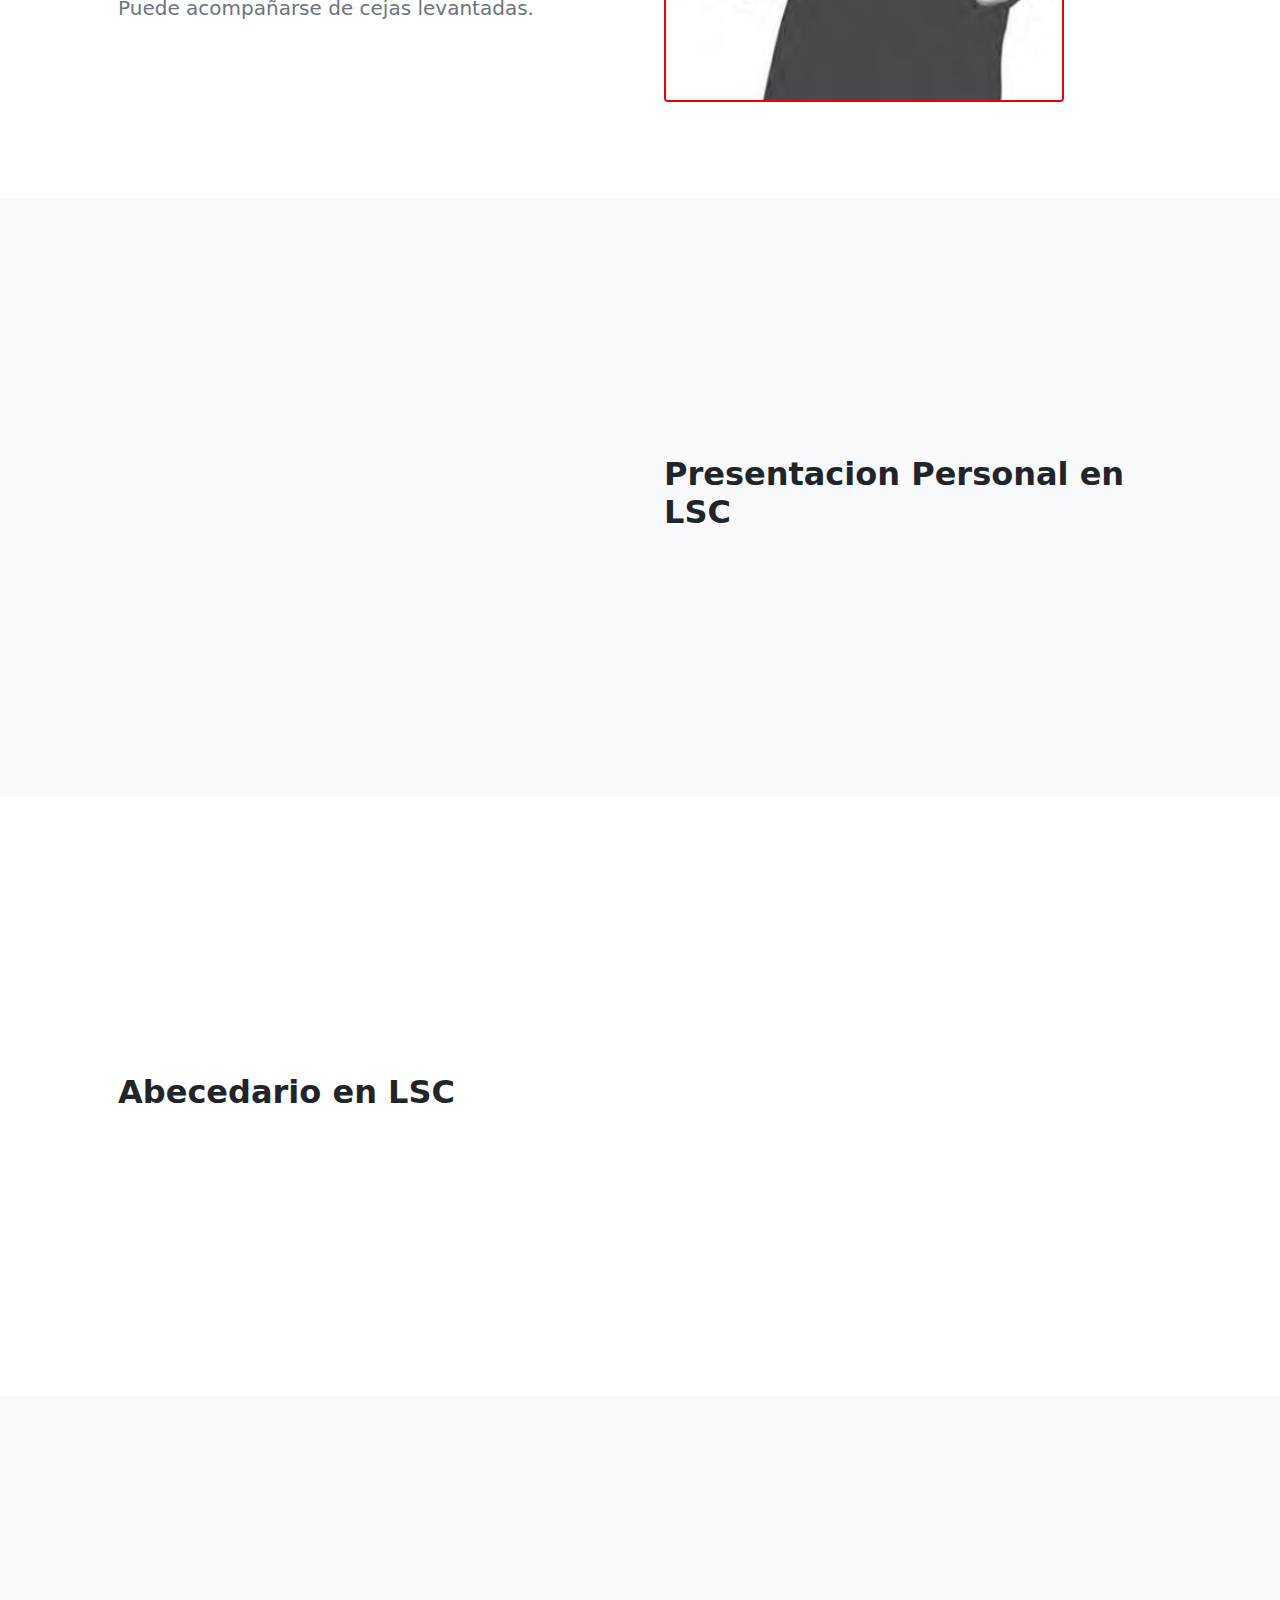
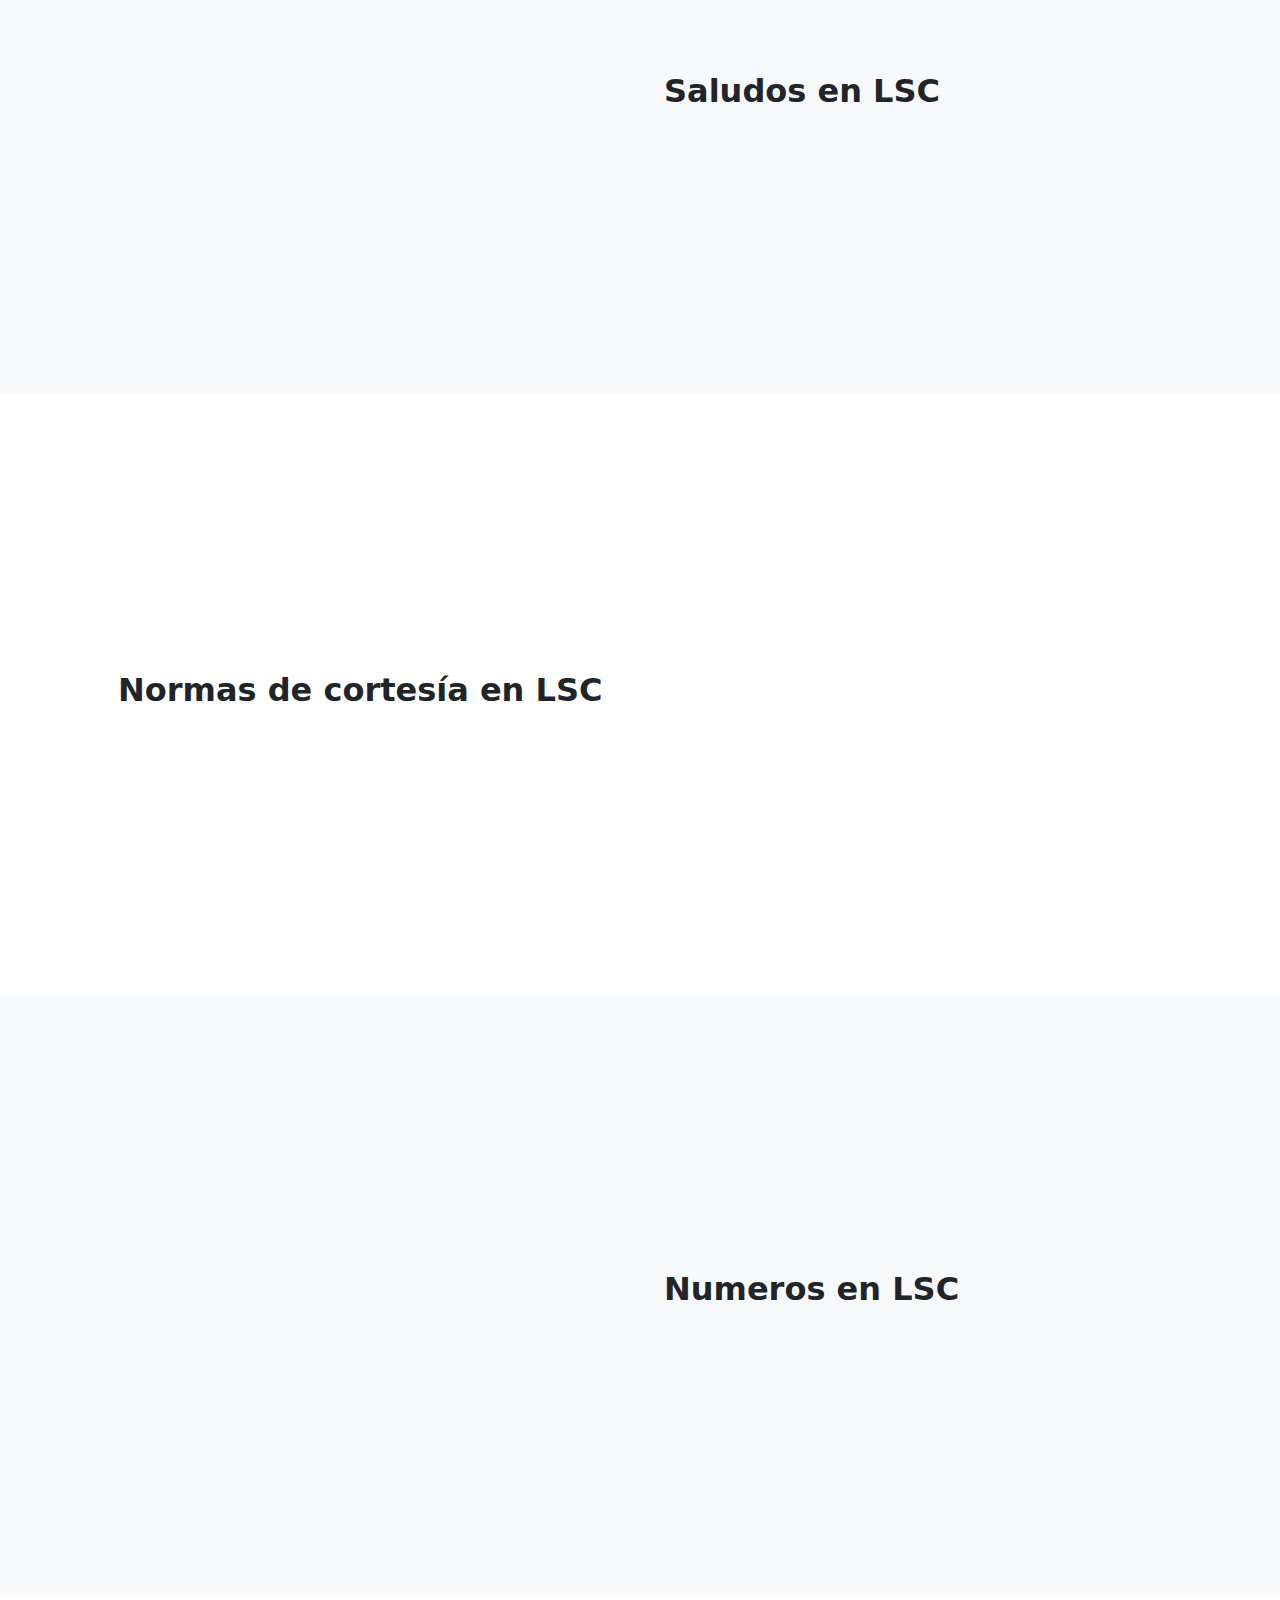
<file: nivel2.html>
<!DOCTYPE html>
<html lang="en">

<head>
    <meta charset="utf-8" />
    <meta name="viewport" content="width=device-width, initial-scale=1, shrink-to-fit=no" />
    <meta name="description" content="" />
    <meta name="author" content="" />
    <title>ISL</title>
    <!-- Favicon-->
    <link rel="icon" type="image/x-icon" href="./assets/logoufps.png" />
    <!-- Bootstrap icons-->
    <link href="https://cdn.jsdelivr.net/npm/bootstrap-icons@1.5.0/font/bootstrap-icons.css" rel="stylesheet" />
    <!-- Core theme CSS (includes Bootstrap)-->
    <link href="css/styles.css" rel="stylesheet" />
</head>

<body class="d-flex flex-column">
    <main class="flex-shrink-0">
        <!-- Navigation-->
        <nav class="navbar navbar-expand-lg navbar-dark bg-Light">
            <div class="container px-5">
                <a class="navbar-brand" href="index.html"><img src="./assets/Logo-nuevo-horizontal.png" class="img-fluid" alt="..." width="170" height="50"></a>
                <button class="navbar-toggler" type="button" data-bs-toggle="collapse" data-bs-target="#navbarSupportedContent" aria-controls="navbarSupportedContent" aria-expanded="false" aria-label="Toggle navigation">
                    <i style="color: black;" class="bi bi-list"></i>
                </button>
                <div class="collapse navbar-collapse" id="navbarSupportedContent">
                    <ul class="navbar-nav ms-auto mb-2 mb-lg-0">
                        <li class="nav-item"><a style="color: black;" class="nav-link" href="index.html">Inicio</a></li>
                        <li class="nav-item"><a style="color: black;" class="nav-link" href="nivel1.html">Primer Nivel</a></li>
                        <li class="nav-item"><a style="color: black;" class="nav-link" href="nivel2.html">Segundo Nivel</a></li>
                        <li class="nav-item"><a style="color: black;" class="nav-link" href="test.html">Test</a></li>
                    </ul>
                </div>
            </div>
        </nav>
        <!-- Header-->
        <header class="bg-danger py-5">
            <div class="container px-5">
                <div class="row justify-content-center">
                    <div class="col-lg-8 col-xxl-6">
                        <div class="text-center my-5">
                            <h1 class="fw-bolder mb-3" style="color: white;">Como establecer una conversacion.</h1>
                            <p class="lead fw-normal mb-4" style="color: white;">Te traemos una serie de imágenes y videos donde podrás aprender señas que te permitirán comunicarte con una persona que presente una discapacidad auditiva o del habla, ayudando a que no se sienta excluida y brindándole una
                                atención apropiada. Esperamos que esto sea solo un abrebocas y decidas profundizar más en este lenguaje.</p>
                        </div>
                    </div>
                </div>
            </div>
        </header>
        <!-- About section one-->
        <section class="py-5 bg-light" id="scroll-target">
            <div class="container px-5 my-5">
                <div class="row gx-5 align-items-center">
                    <div class="col-lg-6"><img id="seña" class="img-fluid rounded mb-5 mb-lg-0" src="./assets/nivel2/Decir_hola.jpg" alt="..." /></div>
                    <div class="col-lg-6">
                        <h2 class="fw-bolder">Decir HOLA</h2>
                        <p class="lead fw-normal text-muted mb-0">loc. Expresión familiar de saludo.
                            <br> La mano en ‘5’ se coloca con la palma hacia adentro. Las cejas se elevan y se vocaliza la palabra. La mano siempre se dirige hacia el lugar del interlocutor.
                        </p>
                    </div>
                </div>
            </div>
        </section>
        <!-- About section two-->
        <section class="py-5">
            <div class="container px-5 my-5">
                <div class="row gx-5 align-items-center">
                    <div class="col-lg-6 order-first order-lg-last"><img id="seña" class="img-fluid rounded mb-5 mb-lg-0" src="./assets/nivel2/Decir_adios.jpg" alt="..." /></div>
                    <div class="col-lg-6">
                        <h2 class="fw-bolder">Decir ADIÓS</h2>
                        <p class="lead fw-normal text-muted mb-0">loc. Expresión de despedida. <br> (Gesto natural) La mano en ‘5’ con la palma hacia adelante y la punta de los dedos hacia arriba se mueve hacia los lados.
                        </p>
                    </div>
                </div>
            </div>
        </section>
        <!-- About section one-->
        <section class="py-5 bg-light" id="scroll-target">
            <div class="container px-5 my-5">
                <div class="row gx-5 align-items-center">
                    <div class="col-lg-6"><img id="seña" class="img-fluid rounded mb-5 mb-lg-0" src="./assets/nivel2/Decir_lo_siento.jpg" alt="..." /></div>
                    <div class="col-lg-6">
                        <h2 class="fw-bolder">Decir LO SIENTO</h2>
                        <p class="lead fw-normal text-muted mb-0">loc. Expresión utilizada para manifestar dolor o solidaridad a otra persona ante algún hecho.
                            <br>La mano en ‘5’ con la palma sobre el pecho se mueve hacia adelante hasta quedar con la mano en diagonal, la palma ligeramente hacia arriba y el borde externo hacia abajo. Los hombros se elevan, se inclina la cabeza y se
                            aprieta la boca.
                        </p>
                    </div>
                </div>
            </div>
        </section>
        <!-- About section two-->
        <section class="py-5">
            <div class="container px-5 my-5">
                <div class="row gx-5 align-items-center">
                    <div class="col-lg-6 order-first order-lg-last"><img id="seña" class="img-fluid rounded mb-5 mb-lg-0" src="./assets/nivel2/Decir_perdon.JPG" alt="..." /></div>
                    <div class="col-lg-6">
                        <h2 class="fw-bolder">Decir PERDÓN</h2>
                        <p class="lead fw-normal text-muted mb-0">loc. Expresión que se emplea para disculparse por un hecho o un dicho que pueden molestar a otras personas. <br> La mano en ‘5’ con los dedos juntos excepto el pulgar, la palma hacia abajo y el borde externo hacia adelante, se
                            desliza rápidamente hacia adelante, sobre la palma de la mano contraria. Este movimiento se repite.</p>
                    </div>
                </div>
            </div>
        </section>
        <!-- About section one-->
        <section class="py-5 bg-light" id="scroll-target">
            <div class="container px-5 my-5">
                <div class="row gx-5 align-items-center">
                    <div class="col-lg-6"><img id="seña" class="img-fluid rounded mb-5 mb-lg-0" src="./assets/nivel2/Decir_por_favor.jpg" alt="..." /></div>
                    <div class="col-lg-6">
                        <h2 class="fw-bolder">Decir POR FAVOR</h2>
                        <p class="lead fw-normal text-muted mb-0">loc. Expresión de cortesía que se emplea para solicitar algo.
                            <br>La mano cerrada con la palma hacia atrás describe círculos sobre el pecho.
                        </p>
                    </div>
                </div>
            </div>
        </section>
        <!-- About section two-->
        <section class="py-5">
            <div class="container px-5 my-5">
                <div class="row gx-5 align-items-center">
                    <div class="col-lg-6 order-first order-lg-last"><img id="seña" class="img-fluid rounded mb-5 mb-lg-0" src="./assets/nivel2/Decir_hambre.jpg" alt="..." /></div>
                    <div class="col-lg-6">
                        <h2 class="fw-bolder">Decir HAMBRE</h2>
                        <p class="lead fw-normal text-muted mb-0">n. Necesidad y deseo de comer. <br> La mano en ‘5’ con los dedos juntos, excepto el pulgar, y la palma hacia arriba, toca con las puntas de los dedos el abdomen varias veces. La boca se abre.
                        </p>
                    </div>
                </div>
            </div>
        </section>
        <!-- About section one-->
        <section class="py-5 bg-light" id="scroll-target">
            <div class="container px-5 my-5">
                <div class="row gx-5 align-items-center">
                    <div class="col-lg-6"><img id="seña" class="img-fluid rounded mb-5 mb-lg-0" src="./assets/nivel2/Decir_sed.JPG" alt="..." /></div>
                    <div class="col-lg-6">
                        <h2 class="fw-bolder">Decir SED</h2>
                        <p class="lead fw-normal text-muted mb-0">n. Necesidad de beber un líquido.
                            <br> (Mostrar la garganta seca) La mano con los dedos índice y pulgar enfrentados y los demás dedos recogidos, con el borde externo hacia abajo, recorre con las yemas de los dedos el cuello, de arriba hacia abajo.
                        </p>
                    </div>
                </div>
            </div>
        </section>
        <!-- About section two-->
        <section class="py-5">
            <div class="container px-5 my-5">
                <div class="row gx-5 align-items-center">
                    <div class="col-lg-6 order-first order-lg-last"><img id="seña" class="img-fluid rounded mb-5 mb-lg-0" src="./assets/nivel2/Decir_entender.JPG" alt="..." /></div>
                    <div class="col-lg-6">
                        <h2 class="fw-bolder">Decir ENTENDER</h2>
                        <p class="lead fw-normal text-muted mb-0">v. Tener una idea clara de las cosas, comprenderlas. <br> La mano cerrada con la palma hacia atrás se ubica al lado de la sien. Luego la punta del índice se desliza rápidamente sobre la yema del pulgar, mientras los demás dedos
                            permanecen recogidos. Por último, la mano se mueve hacia adelante, al tiempo que toma la configuración ‘1’.
                        </p>
                    </div>
                </div>
            </div>
        </section>
        <!-- About section one-->
        <section class="py-5 bg-light" id="scroll-target">
            <div class="container px-5 my-5">
                <div class="row gx-5 align-items-center">
                    <div class="col-lg-6"><img id="seña" class="img-fluid rounded mb-5 mb-lg-0" src="./assets/nivel2/Decir_enfermo.JPG" alt="..." /></div>
                    <div class="col-lg-6">
                        <h2 class="fw-bolder">Decir ENFERMO</h2>
                        <p class="lead fw-normal text-muted mb-0">adj. Que tiene alguna alteración en el funcionamiento de un órgano o parte del cuerpo.
                            <br> La mano en ‘5’ con los dedos juntos, excepto el pulgar, toca con el dorso de los dedos la mejilla o la frente.
                        </p>
                    </div>
                </div>
            </div>
        </section>
        <!-- About section two-->
        <section class="py-5">
            <div class="container px-5 my-5">
                <div class="row gx-5 align-items-center">
                    <div class="col-lg-6 order-first order-lg-last"><img id="seña" class="img-fluid rounded mb-5 mb-lg-0" src="./assets/nivel2/Decir_dudar.JPG" alt="..." /></div>
                    <div class="col-lg-6">
                        <h2 class="fw-bolder">Decir DUDAR</h2>
                        <p class="lead fw-normal text-muted mb-0">v. No estar seguro de algo o de alguien. <br> La mano en ‘B’ con la palma hacia adentro, ubicada en la mitad de la frente, realiza movimientos cortos de un lado a otro, varias veces, mientras el borde interno permanece en contacto
                            con el centro de la cara. Puede acompañarse del movimiento simultáneo de la cabeza, el tronco o ambos.
                        </p>
                    </div>
                </div>
            </div>
        </section>
        <!-- About section one-->
        <section class="py-5 bg-light" id="scroll-target">
            <div class="container px-5 my-5">
                <div class="row gx-5 align-items-center">
                    <div class="col-lg-6"><img id="seña" class="img-fluid rounded mb-5 mb-lg-0" src="./assets/nivel2/Decir_sentarse.JPG" alt="..." /></div>
                    <div class="col-lg-6">
                        <h2 class="fw-bolder">Decir SENTARSE</h2>
                        <p class="lead fw-normal text-muted mb-0">v. Ponerse alguien en una silla, banca, etc., de manera que quede apoyado y descansado sobre las nalgas.
                            <br> (El movimiento de la mano simula la acción de sentarse sobre algo) La mano en ‘V’ con los dedos índice y medio ligeramente flexionados y los demás recogidos, la palma hacia abajo, apoya estos dedos sobre el índice y medio
                            de la otra mano, que se encuentra en ‘H’ con la palma hacia abajo.
                        </p>
                    </div>
                </div>
            </div>
        </section>
        <!-- About section two-->
        <section class="py-5">
            <div class="container px-5 my-5">
                <div class="row gx-5 align-items-center">
                    <div class="col-lg-6 order-first order-lg-last"><img id="seña" class="img-fluid rounded mb-5 mb-lg-0" src="./assets/nivel2/Decir_bienvenido.JPG" alt="..." /></div>
                    <div class="col-lg-6">
                        <h2 class="fw-bolder">Decir BIENVENIDO</h2>
                        <p class="lead fw-normal text-muted mb-0">adj. Expresión utilizada para manifestar el agrado o júbilo ante la llegada de alguien. <br> Las manos en ‘5’ con las palmas hacia arriba, ubicadas una diagonal a la otra, se mueven simultáneamente hacia afuera.
                        </p>
                    </div>
                </div>
            </div>
        </section>
        <!-- About section one-->
        <section class="py-5 bg-light" id="scroll-target">
            <div class="container px-5 my-5">
                <div class="row gx-5 align-items-center">
                    <div class="col-lg-6"><img id="seña" class="img-fluid rounded mb-5 mb-lg-0" src="./assets/nivel2/Decir_dolor.JPG" alt="..." /></div>
                    <div class="col-lg-6">
                        <h2 class="fw-bolder">Decir DOLER</h2>
                        <p class="lead fw-normal text-muted mb-0">v. Sentir dolor en una parte del cuerpo.
                            <br> La mano en ‘5’ une y separa varias veces las yemas de los dedos medio y pulgar. Se frunce el ceño y los hombros se elevan.
                        </p>
                    </div>
                </div>
            </div>
        </section>
        <!-- About section two-->
        <section class="py-5">
            <div class="container px-5 my-5">
                <div class="row gx-5 align-items-center">
                    <div class="col-lg-6 order-first order-lg-last"><img id="seña" class="img-fluid rounded mb-5 mb-lg-0" src="./assets/nivel2/Decir_gripa.JPG" alt="..." /></div>
                    <div class="col-lg-6">
                        <h2 class="fw-bolder">Decir GRIPA</h2>
                        <p class="lead fw-normal text-muted mb-0">n. Enfermedad infecciosa y epidémica caracterizada por catarro fuerte, fiebre, dolor del cuerpo y decaimiento. <br> (Limpiarse la nariz) Los dedos pulgar e índice sujetan la punta de la nariz y se mueven luego hacia abajo. La cabeza
                            se inclina ligeramente. El movimiento se repite.
                        </p>
                    </div>
                </div>
            </div>
        </section>
        <!-- About section one-->
        <section class="py-5 bg-light" id="scroll-target">
            <div class="container px-5 my-5">
                <div class="row gx-5 align-items-center">
                    <div class="col-lg-6"><img id="seña" class="img-fluid rounded mb-5 mb-lg-0" src="./assets/nivel2/Decir_ayudar.JPG" alt="..." /></div>
                    <div class="col-lg-6">
                        <h2 class="fw-bolder">Decir AYUDAR/AYUDA</h2>
                        <p class="lead fw-normal text-muted mb-0">v. Cooperar en la realización de algo o contribuir a que ocurra. <br>n. Colaboración que se da a alguien para que pueda alcanzar un fin.
                            <br> La mano cerrada con el borde externo hacia abajo se coloca sobre la palma de la mano contraria y luego ambas se mueven hacia adelante.
                        </p>
                    </div>
                </div>
            </div>
        </section>
        <!-- About section two-->
        <section class="py-5">
            <div class="container px-5 my-5">
                <div class="row gx-5 align-items-center">
                    <div class="col-lg-6 order-first order-lg-last"><img id="seña" class="img-fluid rounded mb-5 mb-lg-0" src="./assets/nivel2/Decir_confundido.JPG" alt="..." /></div>
                    <div class="col-lg-6">
                        <h2 class="fw-bolder">Decir CONFUNDIDO</h2>
                        <p class="lead fw-normal text-muted mb-0">adj. Que se encuentra en una situación de desconcierto, inseguridad o duda. <br> Las manos en ‘5’ con las palmas hacia atrás se mueven simultáneamente de adentro hacia afuera, al tiempo que se cruzan frente a la cara. El cuerpo
                            se inclina ligeramente hacia atrás. El movimiento debe repetirse.
                        </p>
                    </div>
                </div>
            </div>
        </section>
        <!-- About section one-->
        <section class="py-5 bg-light" id="scroll-target">
            <div class="container px-5 my-5">
                <div class="row gx-5 align-items-center">
                    <div class="col-lg-6"><img id="seña" class="img-fluid rounded mb-5 mb-lg-0" src="./assets/nivel2/Decir_gracias.JPG" alt="..." /></div>
                    <div class="col-lg-6">
                        <h2 class="fw-bolder">AGRADECER/DECIR GRACIAS/GRACIAS A</h2>
                        <p class="lead fw-normal text-muted mb-0">v. Agradecer. <br>loc. Expresión cortés con que se agradece algún gesto amable, un favor o un servicio. <br>loc. Por causa de algo o de alguien.
                            <br> La mano en ‘5’ con los dedos juntos excepto el pulgar y la palma hacia atrás, toca el mentón con las yemas de los dedos e inmediatamente se dirige hacia la palma de la mano contraria, hasta hacer contacto con ella. La
                            cabeza se inclina.
                        </p>
                    </div>
                </div>
            </div>
        </section>
        <!-- About section two-->
        <section class="py-5">
            <div class="container px-5 my-5">
                <div class="row gx-5 align-items-center">
                    <div class="col-lg-6 order-first order-lg-last"><img id="seña" class="img-fluid rounded mb-5 mb-lg-0" src="./assets/nivel2/Decir_unmomento.JPG" alt="..." /></div>
                    <div class="col-lg-6">
                        <h2 class="fw-bolder">Decir UN MOMENTO</h2>
                        <p class="lead fw-normal text-muted mb-0">loc. Expresión que indica un espacio de tiempo corto. <br> El brazo ligeramente vertical con la palma de la mano hacia adelante, el índice y pulgar unidos por las yemas, los demás dedos recogidos o extendidos se mueve corta y repetidamente
                            de adelante hacia atrás. Los labios se estiran hacia adelante.
                        </p>
                    </div>
                </div>
            </div>
        </section>
        <!-- About section one-->
        <section class="py-5 bg-light" id="scroll-target">
            <div class="container px-5 my-5">
                <div class="row gx-5 align-items-center">
                    <div class="col-lg-6"><img id="seña" class="img-fluid rounded mb-5 mb-lg-0" src="./assets/nivel2/Decir_venir.JPG" alt="..." /></div>
                    <div class="col-lg-6">
                        <h2 class="fw-bolder">Decir VENIR</h2>
                        <p class="lead fw-normal text-muted mb-0">v. Ir o moverse hacia el lugar en el que está el que habla.
                            <br> (Gesto natural) La mano en ‘5’ con la palma hacia atrás y el brazo flexionado se mueve de adelante hacia atrás.
                        </p>
                    </div>
                </div>
            </div>
        </section>
        <!-- About section two-->
        <section class="py-5">
            <div class="container px-5 my-5">
                <div class="row gx-5 align-items-center">
                    <div class="col-lg-6 order-first order-lg-last"><img id="seña" class="img-fluid rounded mb-5 mb-lg-0" src="./assets/nivel2/Decir_atencion.JPG" alt="..." /></div>
                    <div class="col-lg-6">
                        <h2 class="fw-bolder">Decir ATENCIÓN</h2>
                        <p class="lead fw-normal text-muted mb-0">n. Dedicación, interés y concentración con que se hace una cosa. <br> Las manos en ‘5’ con los dedos juntos, excepto el pulgar, apoyadas a cada lado de la cara, haciendo contacto con ella por los bordes internos, se mueven hacia
                            adelante en un movimiento rápido y brusco, hasta quedar muy cerca de la cara con las palmas enfrentadas. Puede acompañarse de cejas levantadas.
                        </p>
                    </div>
                </div>
            </div>
        </section>
        <!-- About section one-->
        <section class="py-5 bg-light" id="scroll-target">
            <div class="container px-5 my-5">
                <div class="row gx-5 align-items-center">
                    <div class="col-lg-6">
                        <div class="embed-responsive embed-responsive-16by9">
                            <iframe style="width: 100%; height: 400px;" class="embed-responsive-item" src="https://youtube.com/embed/mWWsrgrmFBY" allowfullscreen></iframe>
                        </div>
                    </div>
                    <div class="col-lg-6">
                        <h2 class="fw-bolder">Presentacion Personal en LSC</h2>
                    </div>
                </div>
            </div>
        </section>
        <!-- About section two-->
        <section class="py-5">
            <div class="container px-5 my-5">
                <div class="row gx-5 align-items-center">
                    <div class="col-lg-6 order-first order-lg-last">
                        <div class="embed-responsive embed-responsive-16by9">
                            <iframe style="width: 100%; height: 400px;" class="embed-responsive-item" src="https://youtube.com/embed/SKeBZpjWTko" allowfullscreen></iframe>
                        </div>
                    </div>
                    <div class="col-lg-6">
                        <h2 class="fw-bolder">Abecedario en LSC</h2>
                    </div>
                </div>
            </div>
        </section>
        <!-- About section one-->
        <section class="py-5 bg-light" id="scroll-target">
            <div class="container px-5 my-5">
                <div class="row gx-5 align-items-center">
                    <div class="col-lg-6">
                        <div class="embed-responsive embed-responsive-16by9">
                            <iframe style="width: 100%; height: 400px;" class="embed-responsive-item" src="https://youtube.com/embed/YZAqyIIrwns" allowfullscreen></iframe>
                        </div>
                    </div>
                    <div class="col-lg-6">
                        <h2 class="fw-bolder">Saludos en LSC</h2>
                    </div>
                </div>
            </div>
        </section>
        <!-- About section two-->
        <section class="py-5">
            <div class="container px-5 my-5">
                <div class="row gx-5 align-items-center">
                    <div class="col-lg-6 order-first order-lg-last">
                        <div class="embed-responsive embed-responsive-16by9">
                            <iframe style="width: 100%; height: 400px;" class="embed-responsive-item" src="https://youtube.com/embed/D9QeHWULCJ0" allowfullscreen></iframe>
                        </div>
                    </div>
                    <div class="col-lg-6">
                        <h2 class="fw-bolder">Normas de cortesía en LSC</h2>
                    </div>
                </div>
            </div>
        </section>
        <!-- About section one-->
        <section class="py-5 bg-light" id="scroll-target">
            <div class="container px-5 my-5">
                <div class="row gx-5 align-items-center">
                    <div class="col-lg-6">
                        <div class="embed-responsive embed-responsive-16by9">
                            <iframe style="width: 100%; height: 400px;" class="embed-responsive-item" src="https://youtube.com/embed/d9HWbqY0TCM" allowfullscreen></iframe>
                        </div>
                    </div>
                    <div class="col-lg-6">
                        <h2 class="fw-bolder">Numeros en LSC</h2>
                    </div>
                </div>
            </div>
        </section>
        <!-- About section two-->
        <section class="py-5">
            <div class="container px-5 my-5">
                <div class="row gx-5 align-items-center">
                    <div class="col-lg-6 order-first order-lg-last">
                        <div class="embed-responsive embed-responsive-16by9">
                            <iframe style="width: 100%; height: 400px;" class="embed-responsive-item" src="https://youtube.com/embed/VGIr8jMZ82Q" allowfullscreen></iframe>
                        </div>
                    </div>
                    <div class="col-lg-6">
                        <h2 class="fw-bolder">Verbos en LSC</h2>
                    </div>
                </div>
            </div>
        </section>
    </main>
    <!-- Footer-->
    <footer class="bg-danger py-4 mt-auto">
        <div class="container px-5">
            <div class="row align-items-center justify-content-between flex-column flex-sm-row">
                <div class="col-auto">
                    <div class="small m-0 text-white">Copyright &copy; Universidad Francisco de Paula Santander 2021
                    </div>
                </div>
            </div>
        </div>
    </footer>
    <!-- Bootstrap core JS-->
    <script src="https://cdn.jsdelivr.net/npm/bootstrap@5.1.3/dist/js/bootstrap.bundle.min.js"></script>
    <!-- Core theme JS-->
    <script src="./js/scripts.js"></script>
</body>

</html>
</file>
